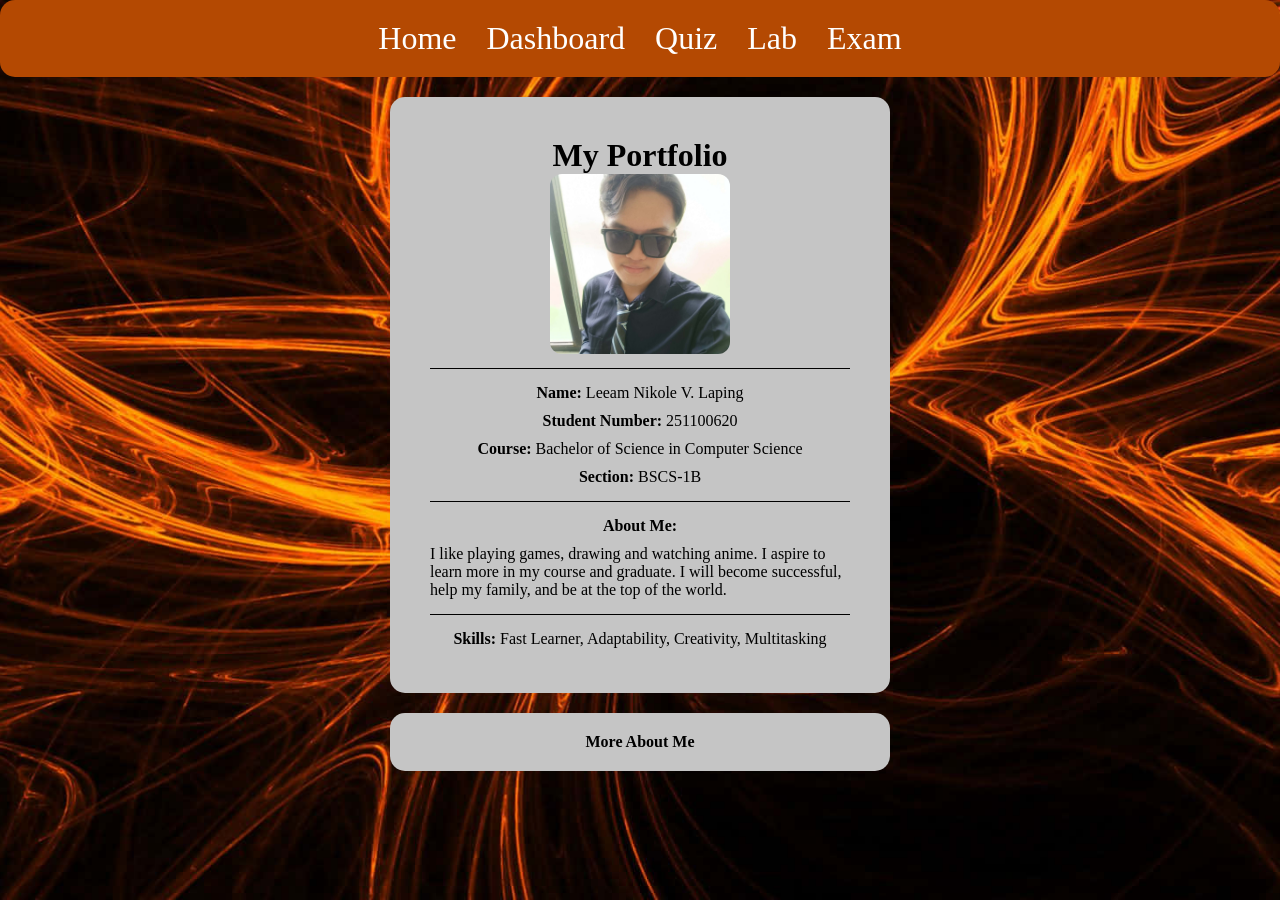
<file: index.html>
<!DOCTYPE html>
<html lang="en">
    <head>
        <meta charset="UTF-8">
        <meta name="viewport" content="width=device-width, initial-scale=1.0">
        <title>Home</title>
        <link rel="stylesheet" href="style.css">
    </head>

    <body>
        <nav class="navbar">
            <a href="#">Home</a>
            <a href="dashboard.html">Dashboard</a>
            <a href="quiz.html">Quiz</a>
            <a href="lab.html">Lab</a>
            <a href="exam.html">Exam</a>
        </nav>

        <div class="profile">
            <h1> My Portfolio </h1>
            <div class="image">
                <img src="Pogi.jpg" alt="Leeam Nikole V. Laping">
            </div>
            <hr>
            <p><b>Name: </b> Leeam Nikole V. Laping</p>
            <p><b>Student Number: </b> 251100620</p>
            <p><b>Course: </b> Bachelor of Science in Computer Science</p>
            <p><b>Section: </b> BSCS-1B</p>
            <hr>
            <p><b>About Me:</b></p>
            <p> 
                I like playing games, drawing and watching anime. 
                I aspire to learn more in my course and graduate. 
                I will become successful, help my family, and be at the top of the world.
            </p>
            <hr>
            <p><b>Skills: </b> Fast Learner, Adaptability, Creativity, Multitasking</p>
        </div>

        <div class="collapsible">
            <details>
                <summary>More About Me</summary>
                <div class="content">
                    <p><b>Birthday: </b> June 10, 2007 </p>
                    <p><b>Address: </b> Block 1, Lot 20, Guyabano St., Greenfield Heights Subdivision, Sampaloc II, Dasmariñas, Cavite </p>
                    <div class="info-container">
                        <div class="info-column">
                           <p><b>Education:</b></p>
                               <ul>
                                    <li>Christ Life Academy</li>
                                    <li>Jabez Christian School</li>
                                    <li>Cavite State University</li>
                                </ul>
                        </div>
                        <div class="info-column">
                            <p><b>Hobbies:</b></p>
                                <ul>
                                    <li>Drawing</li>
                                    <li>Writing</li>
                                    <li>Gaming</li>
                                    <li>Reading</li>
                                    <li>Sports</li>
                                    <li>Watching Anime</li>
                                </ul>
                        </div>
                    </div>
                </div>
                <p><b>Why Computer Science?</b></p>
                <p>
                    I have always been fascinated with computers.
                    I have spent my time pondering on what course should I pick,
                    and I felt like this is the field where I can be most competent,
                    the field that is easier for me to learn to love.
                </p>
            </details>
        </div>
    </body>
</html>
</file>
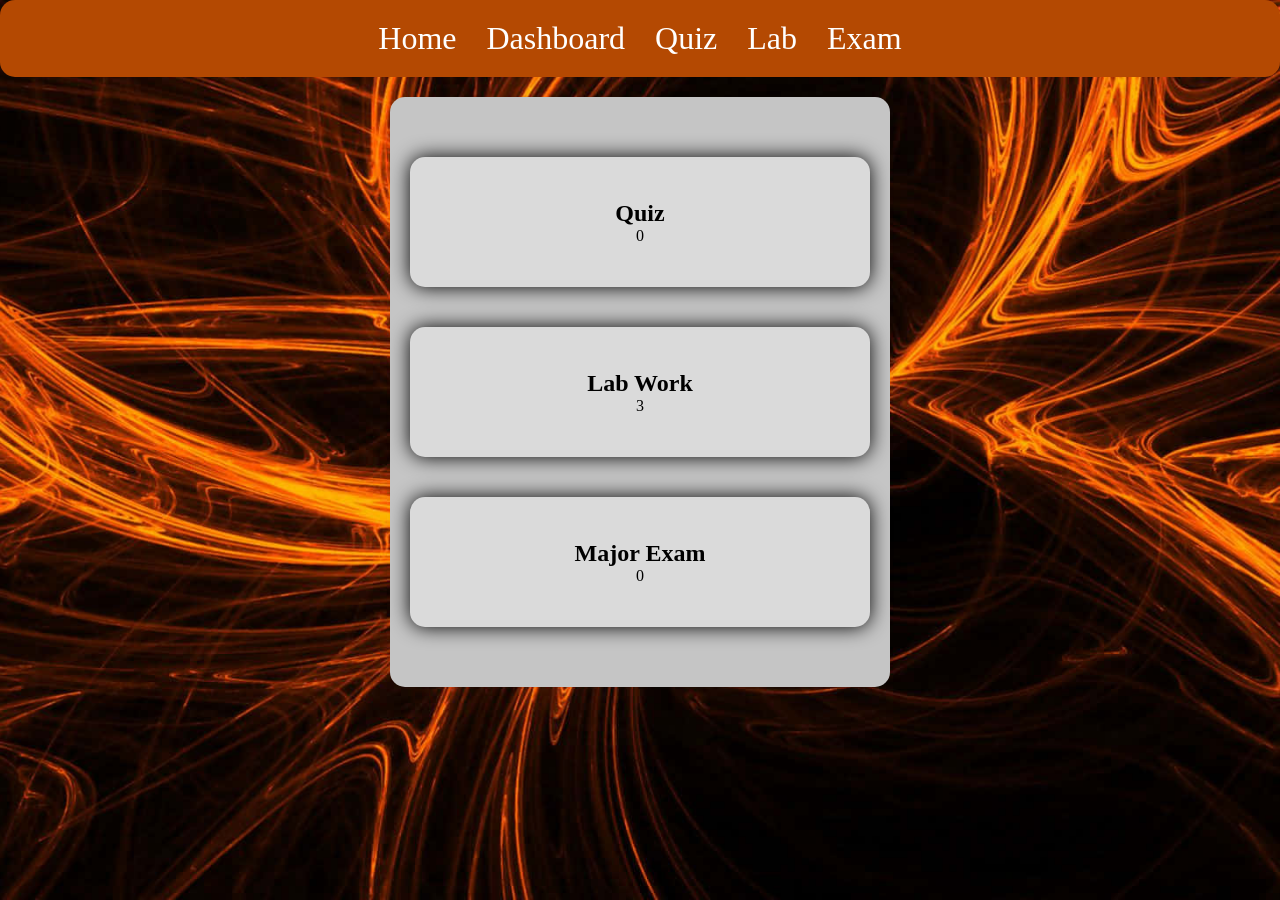
<file: dashboard-test.html>
<!DOCTYPE html>
<html lang="en">
    <head>
        <meta charset="UTF-8">
        <meta name="viewport" content="width=device-width, initial-scale=1.0">
        <title>Dashboard</title>
        <link rel="stylesheet" href="dashboard.css">
    </head>
    <body>
        <nav class="navbar">
            <a href="index.html">Home</a>
            <a href="#">Dashboard</a>
            <a href="quiz.html">Quiz</a>
            <a href="lab.html">Lab</a>
            <a href="exam.html">Exam</a>
        </nav>

        <div class="container">
            <a href="quiz.html">
                <div class="card">
                    <h2>Quiz</h2>
                    <p>0</p>
                </div>
            </a>
            <a href="lab.html">
                <div class="card">
                    <h2>Lab Work</h2>
                    <p>3</p>
                </div>
            </a>
            <a href="exam.html">
                <div class="card">
                    <h2>Major Exam</h2>
                    <p>0</p>
                </div>
            </a>
        </div>
    </body>
</html>
</file>
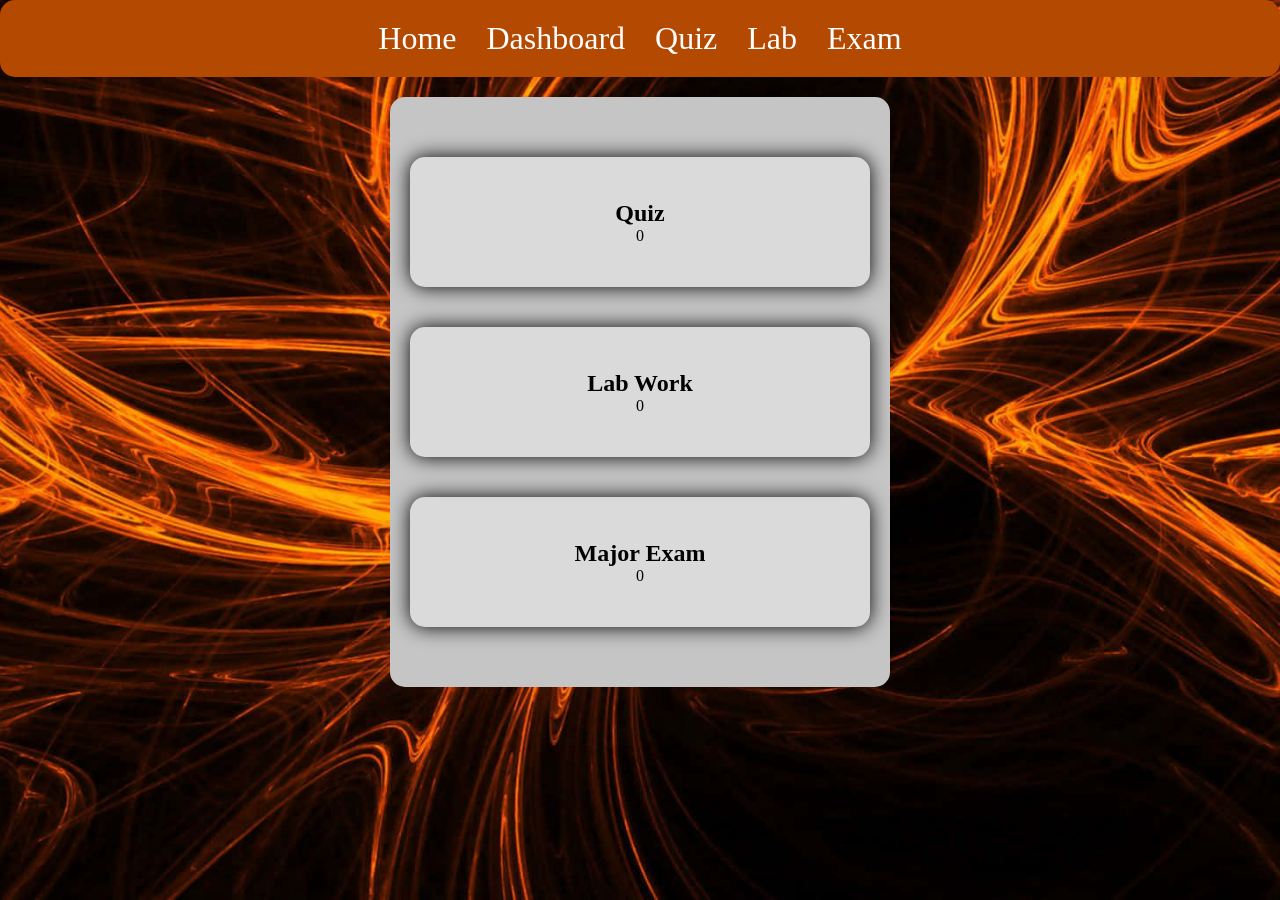
<file: dashboard.html>
<!DOCTYPE html>
<html lang="en">
    <head>
        <meta charset="UTF-8">
        <meta name="viewport" content="width=device-width, initial-scale=1.0">
        <title>Dashboard</title>
        <link rel="stylesheet" href="dashboard.css">
    </head>
    <body>
        <nav class="navbar">
            <a href="index.html">Home</a>
            <a href="#">Dashboard</a>
            <a href="quiz.html">Quiz</a>
            <a href="lab.html">Lab</a>
            <a href="exam.html">Exam</a>
        </nav>

        <div class="container">
            <a href="quiz.html">
                <div class="card">
                    <h2>Quiz</h2>
                    <p id="count_quiz">0</p> </div>
            </a>
            <a href="lab.html">
                <div class="card">
                    <h2>Lab Work</h2>
                    <p id="count_lab">3</p> </div>
            </a>
            <a href="exam.html">
                <div class="card">
                    <h2>Major Exam</h2>
                    <p id="count_exam">0</p> </div>
            </a>
        </div>

        <script>
            document.addEventListener('DOMContentLoaded', () => {
                // Define the keys we used in upload.js
                const categories = ['quiz', 'lab', 'exam'];

                categories.forEach(cat => {
                    //Gets the data from localStorage for this category
                    const data = JSON.parse(localStorage.getItem(`uploads_${cat}`) || '[]');
            
                    //Finds the correct paragraph tag by ID
                    const displayElement = document.getElementById(`count_${cat}`);
            
                    //Updates the text with the number of items in the array
                    if (displayElement) {
                        displayElement.innerText = data.length;
                    }
                });
            });
        </script>
    </body>
</html>
</file>
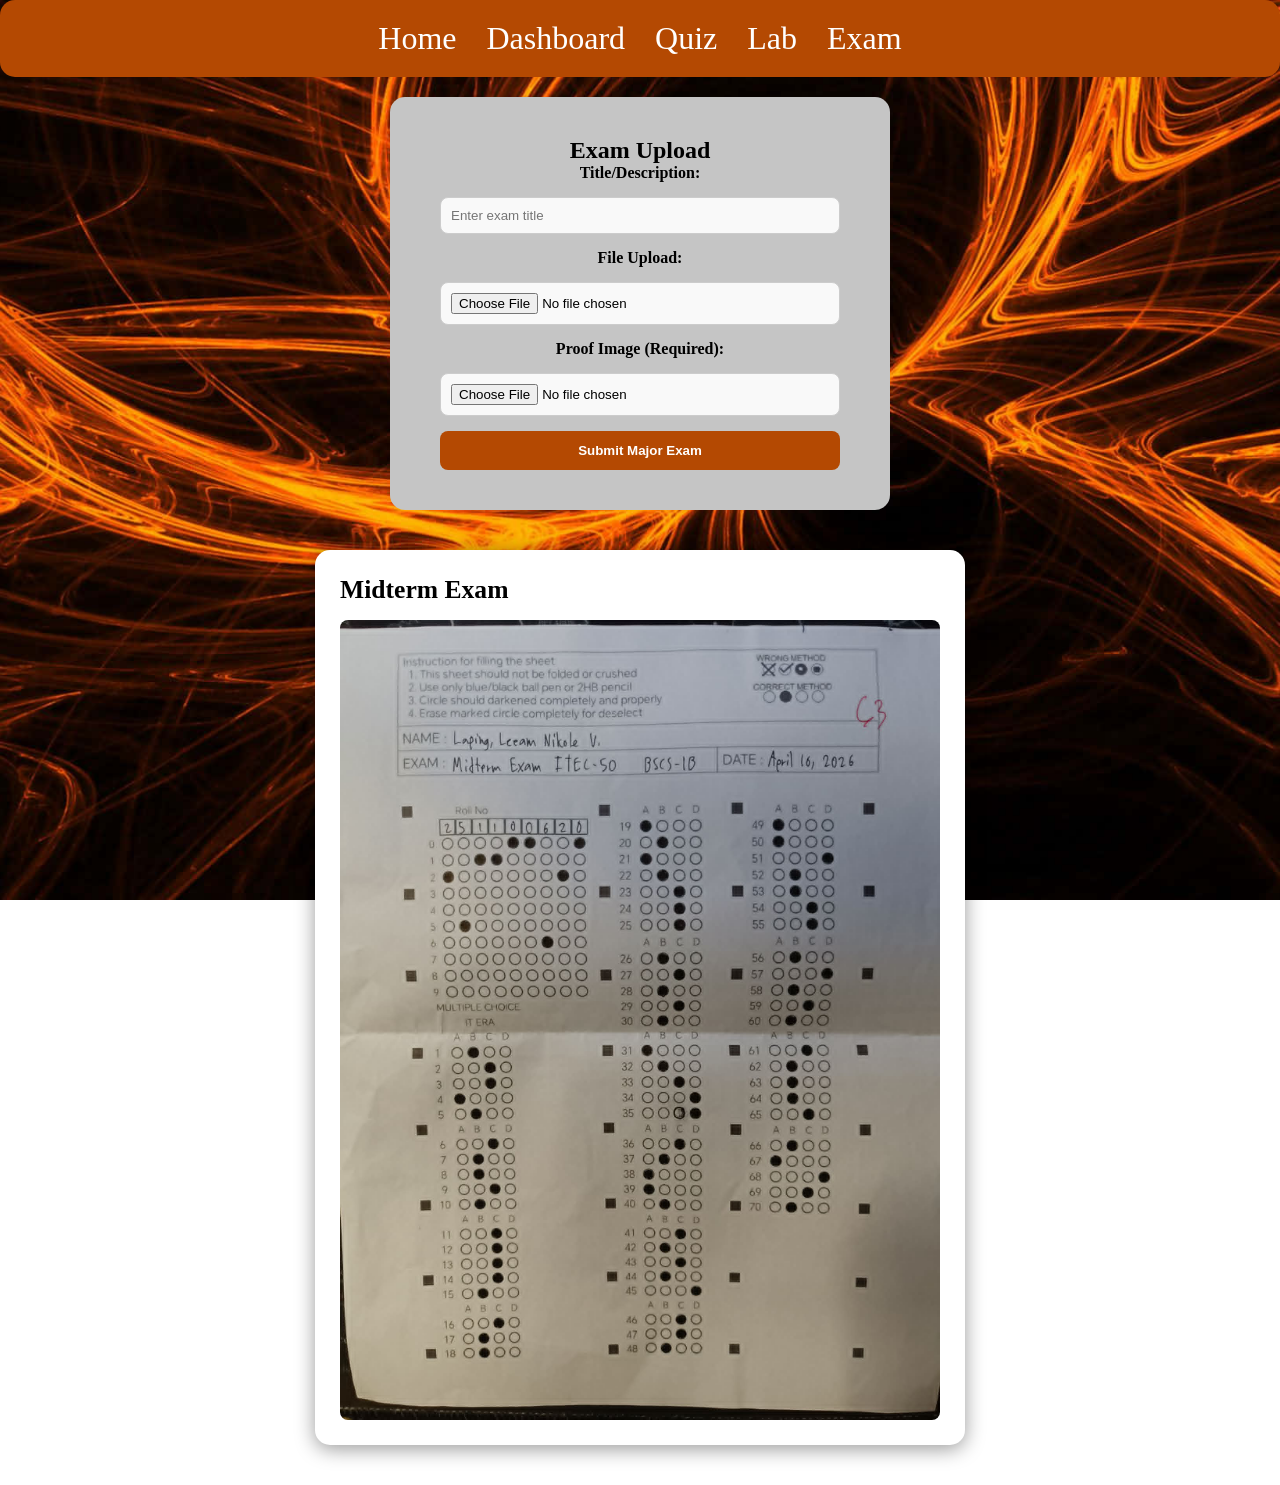
<file: exam.html>
<!DOCTYPE html>
<html lang="en">
    <head>
        <meta charset="UTF-8">
        <meta name="viewport" content="width=device-width, initial-scale=1.0">
        <title>Major Exam</title>
        <link rel="stylesheet" href="upload.css">
    </head>
    <body>
        <nav class="navbar">
            <a href="index.html">Home</a>
            <a href="dashboard.html">Dashboard</a>
            <a href="quiz.html">Quiz</a>
            <a href="lab.html">Lab</a>
            <a href="#">Exam</a>
        </nav>

        <div class="container">
            <h2>Exam Upload</h2>
            <form class="uploadForm">
                <label>Title/Description:</label>
                <input type="text" id="title" placeholder="Enter exam title" required>

                <label>File Upload:</label>
                <input type="file" id="examFile" required>

                <label>Proof Image (Required):</label>
                <input type="file" id="proofImage" accept="image/*" required>

                <button type="submit">Submit Major Exam</button>
            </form>
            <div id="statusMessage"></div>
        </div>

        <div class="static-image-section">
            <div class="large-image-container">
                <h2 class="section-header">Midterm Exam</h2>
                <img src="midterm.jpg" alt="Midterm Score">
            </div>
        </div>    
        
        <script src="upload.js"></script>
    </body>
</html>
</file>
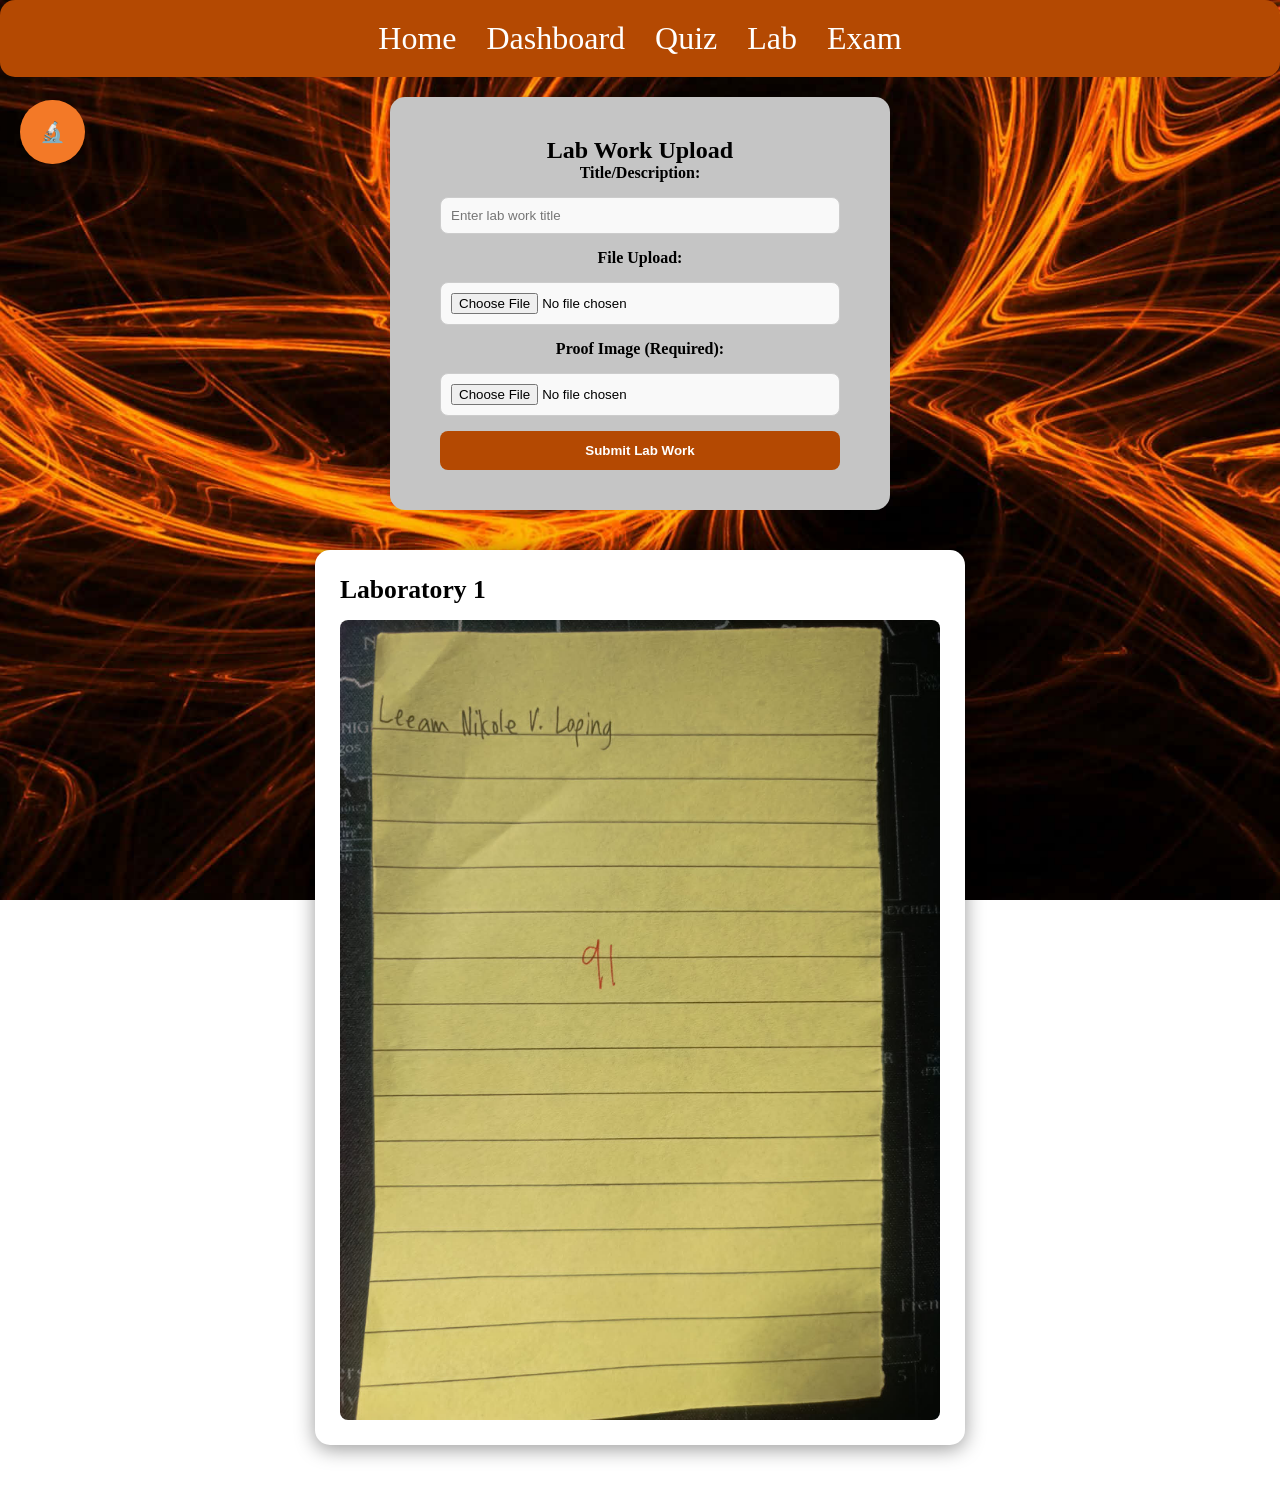
<file: lab.html>
<!DOCTYPE html>
<html lang="en">
    <head>
        <meta charset="UTF-8">
        <meta name="viewport" content="width=device-width, initial-scale=1.0">
        <title>Lab Work</title>
        <link rel="stylesheet" href="upload.css">
    </head>
    <body>
        <nav class="navbar">
            <a href="index.html">Home</a>
            <a href="dashboard.html">Dashboard</a>
            <a href="quiz.html">Quiz</a>
            <a href="#">Lab</a>
            <a href="exam.html">Exam</a>
        </nav>

        <div class="container">
            <h2>Lab Work Upload</h2>
            <form id="labForm" class="uploadForm">
                <label>Title/Description:</label>
                <input type="text" id="title" placeholder="Enter lab work title" required>

                <label>File Upload:</label>
                <input type="file" id="labFile" required>

                <label>Proof Image (Required):</label>
                <input type="file" id="proofImage" accept="image/*" required>

                <button type="submit">Submit Lab Work</button>
            </form>
            <div id="statusMessage"></div>
        </div>

        <button class="toggle-btn" id="sidebarToggleBtn">🔬</button>

        <div class="sidebar" id="mySidebar">
            <a href="Lab/act-1.html" class="activity">Lab Activity 1</a>
            <a href="Lab/act-2.html" class="activity">Lab Activity 2</a>
            <a href="Lab/act-3.html" class="activity">Lab Activity 3</a>
        </div>

        <div class="static-image-section">
            <div class="large-image-container">
                <h2 class="section-header">Laboratory 1</h2>
                <img src="lab-1-score.jpg" alt="Lab 1 Score">
            </div>
        </div>   
        
        <script src="upload.js"></script>
    </body>
</html>
</file>
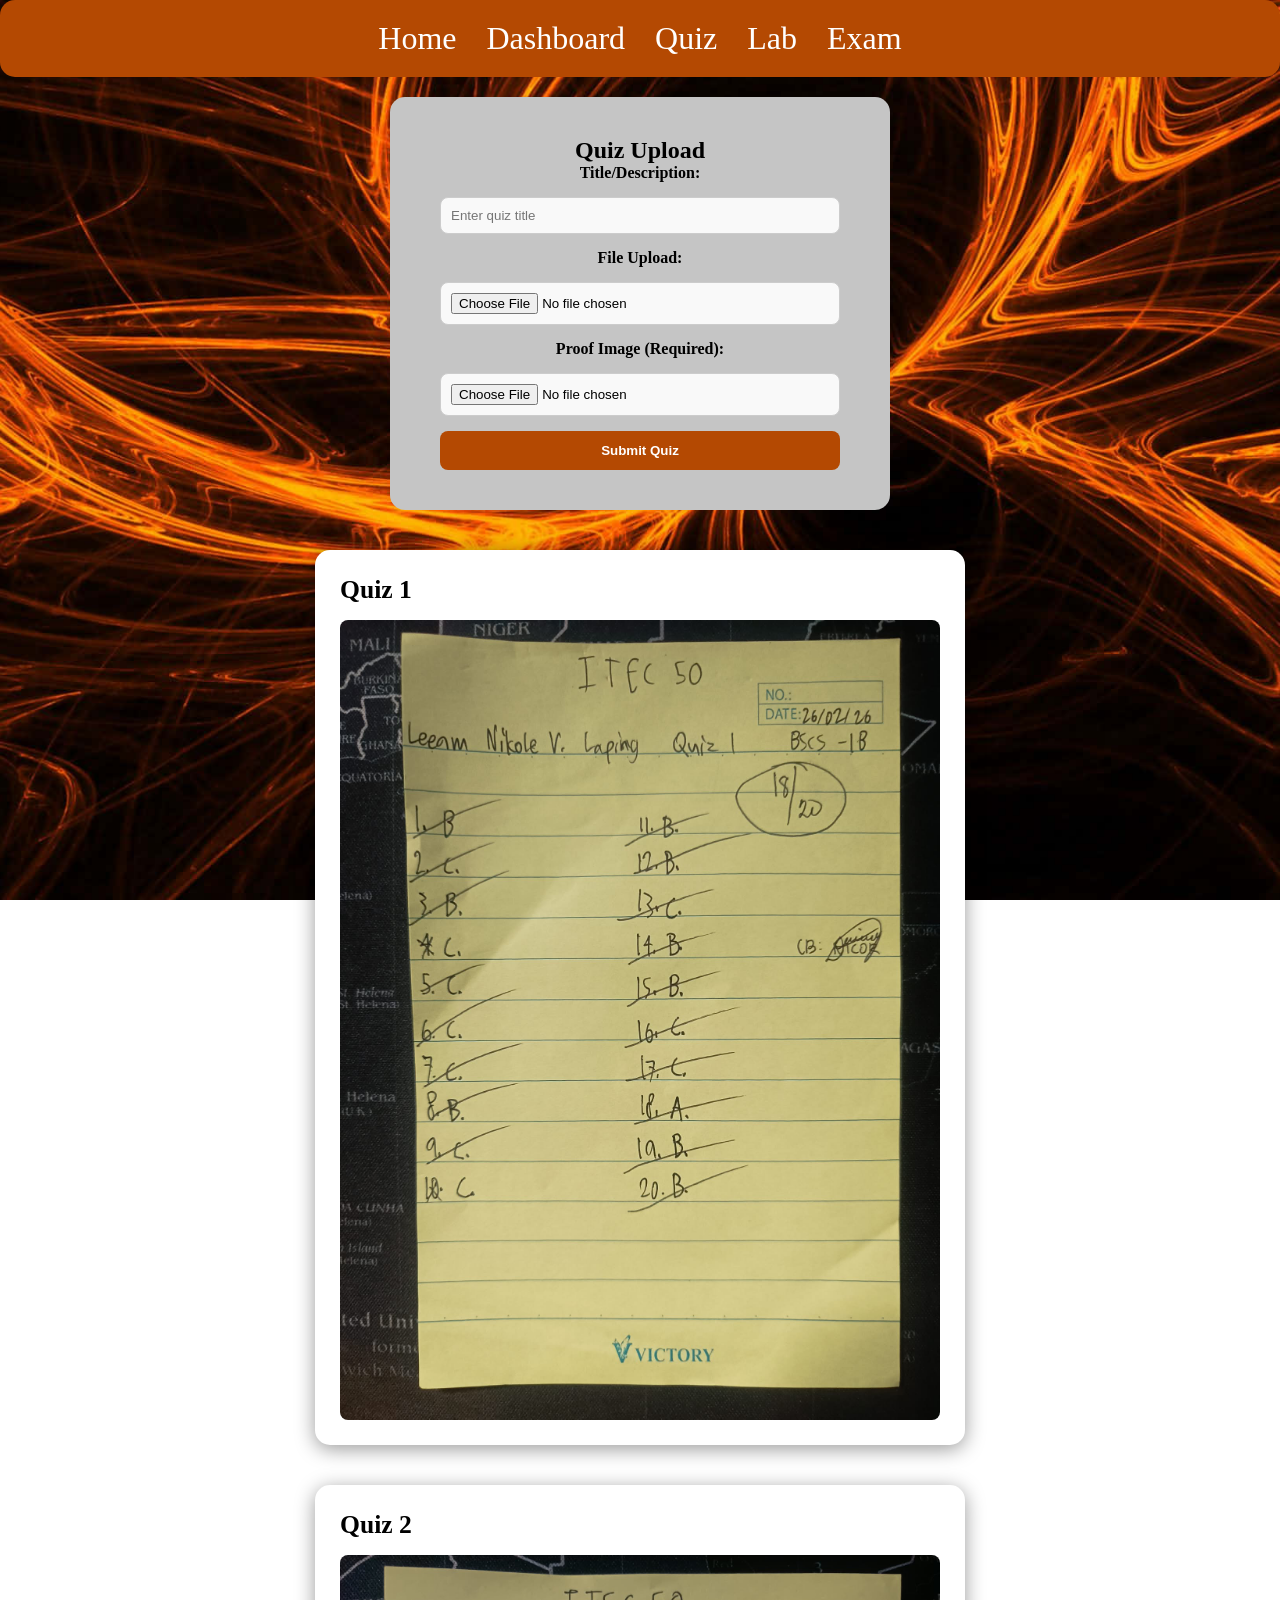
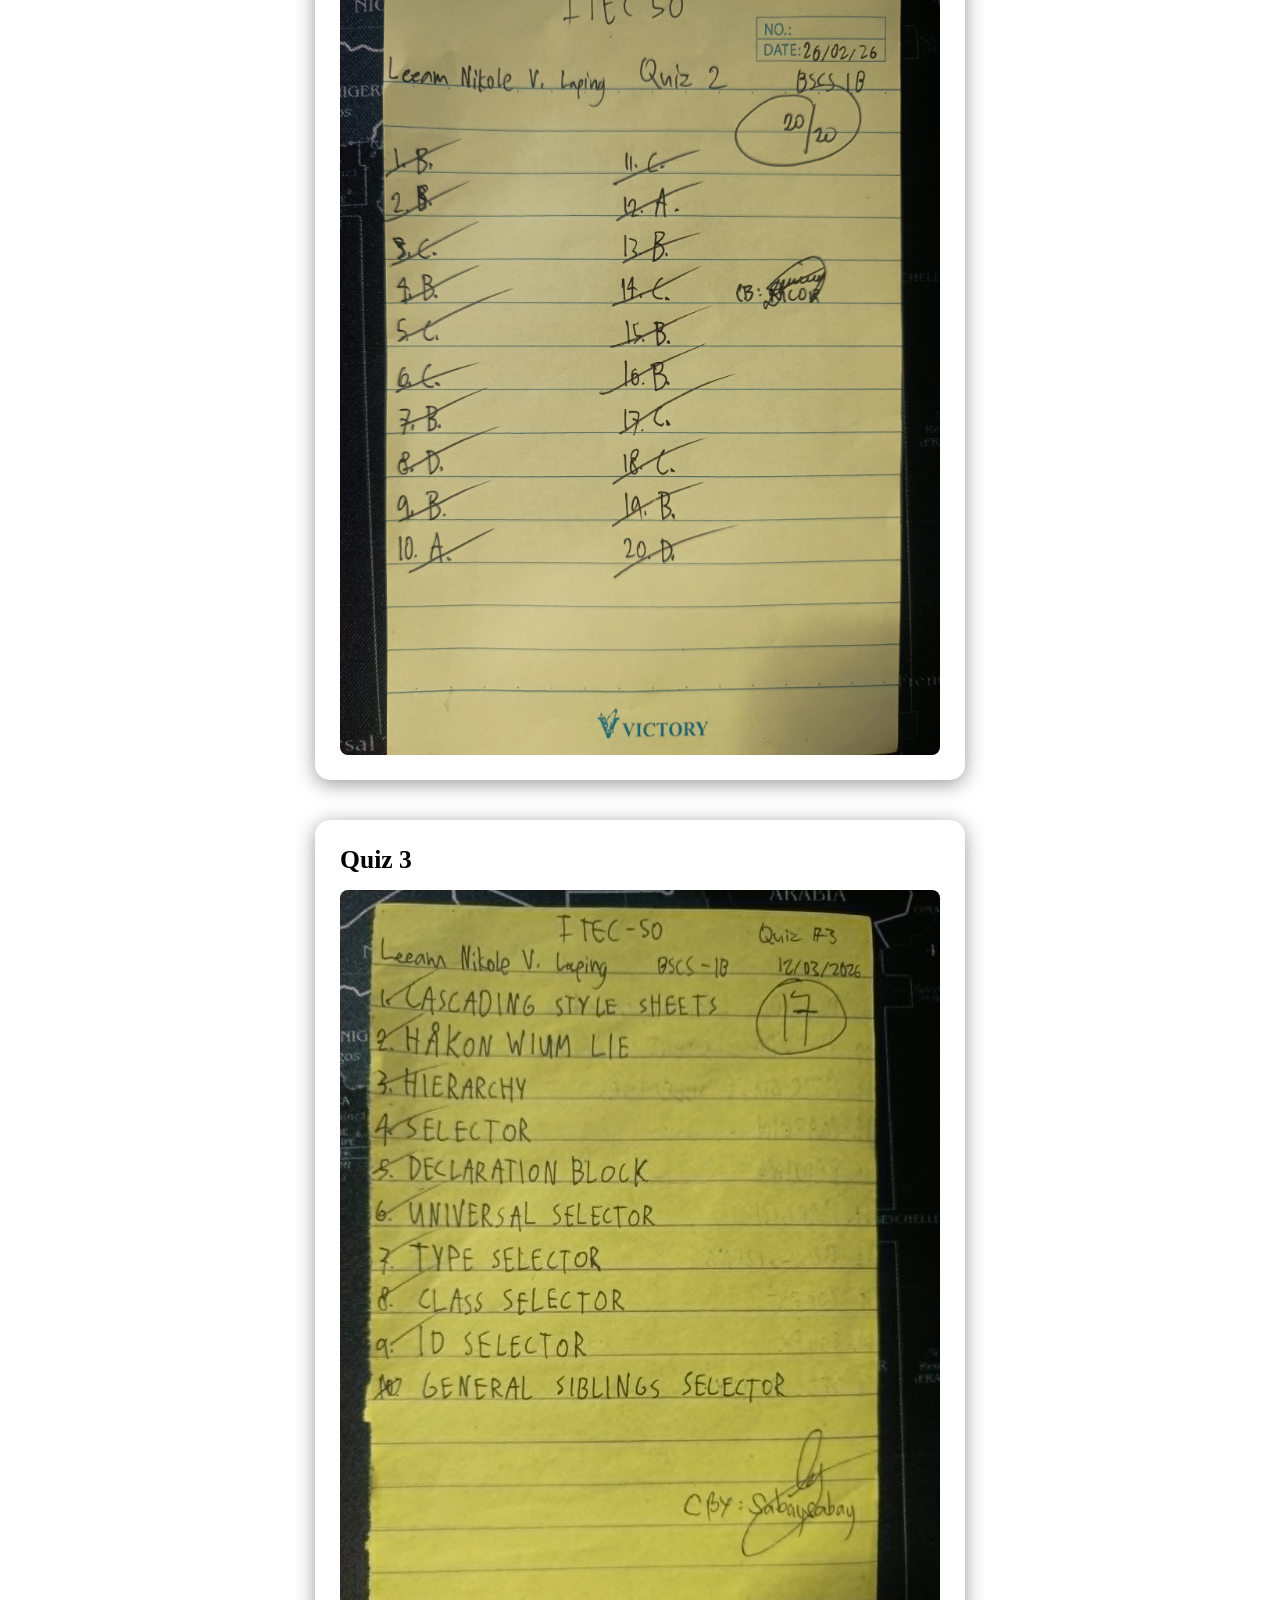
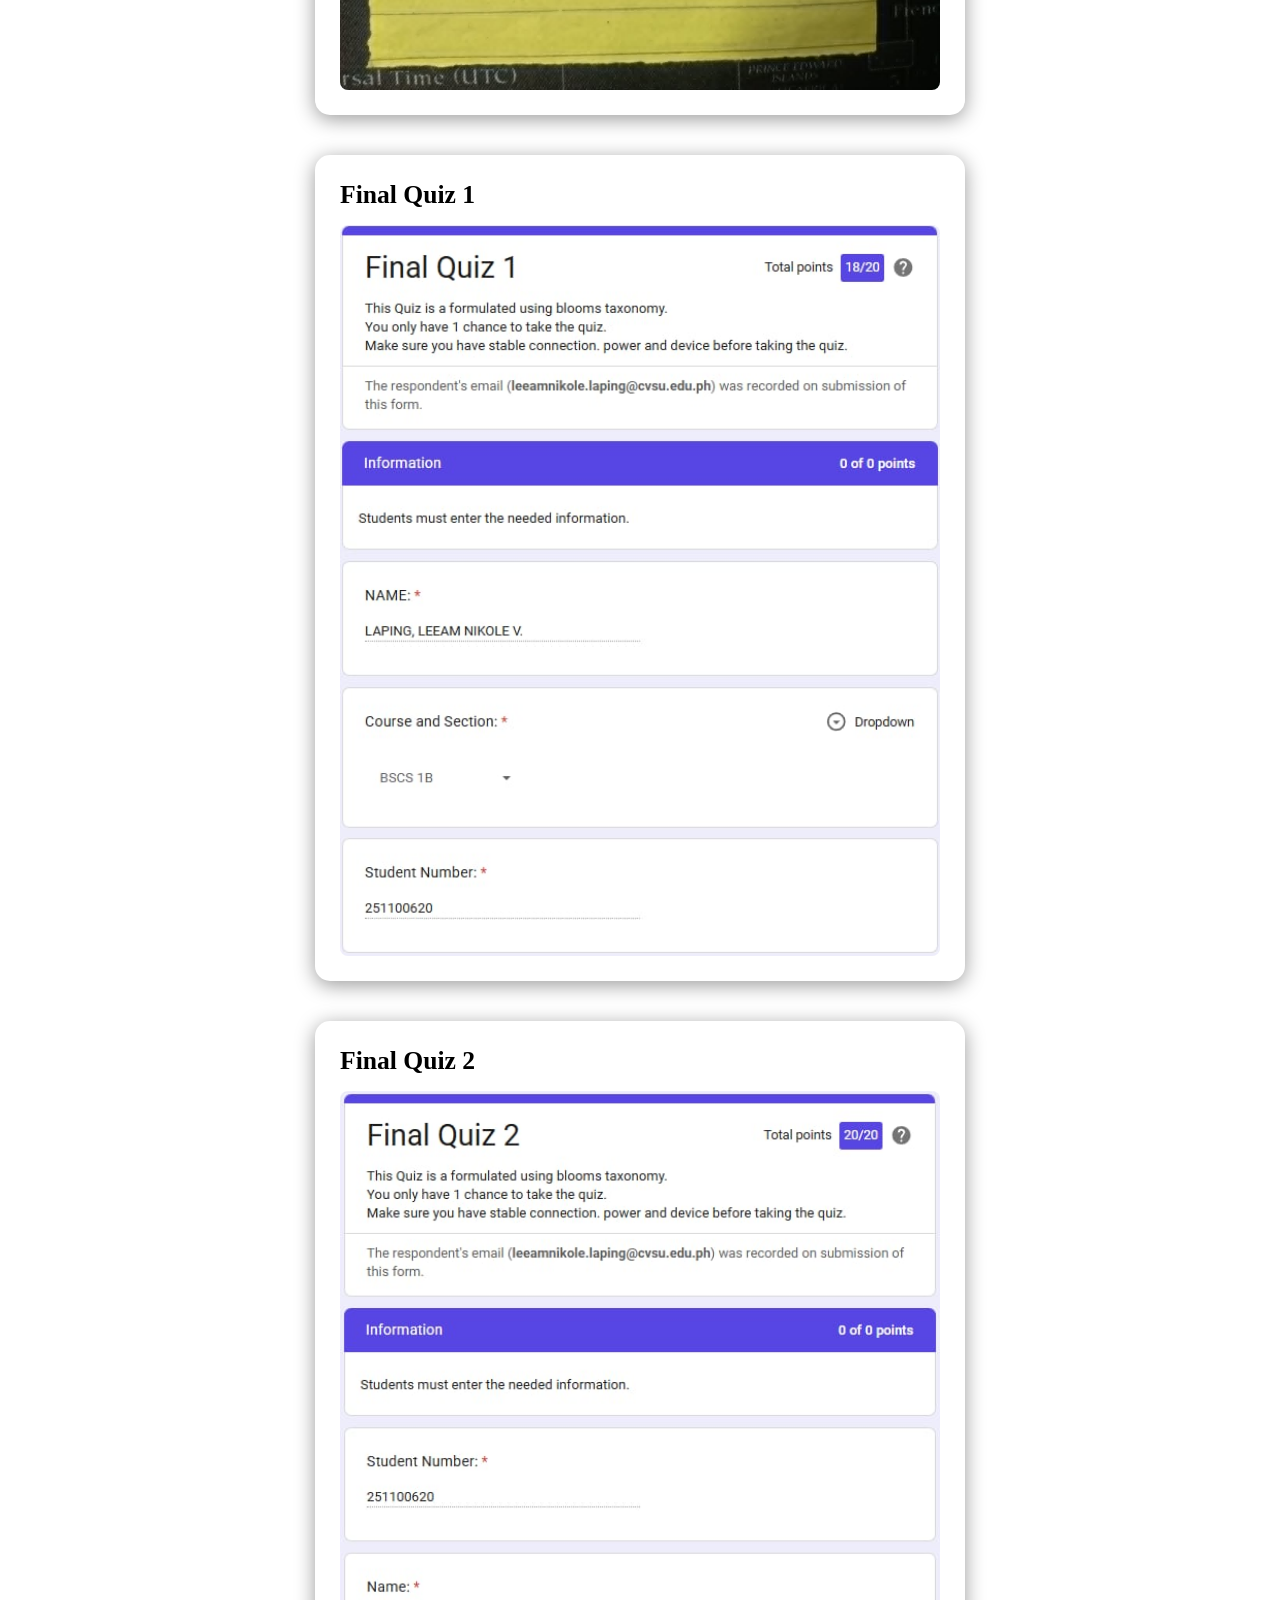
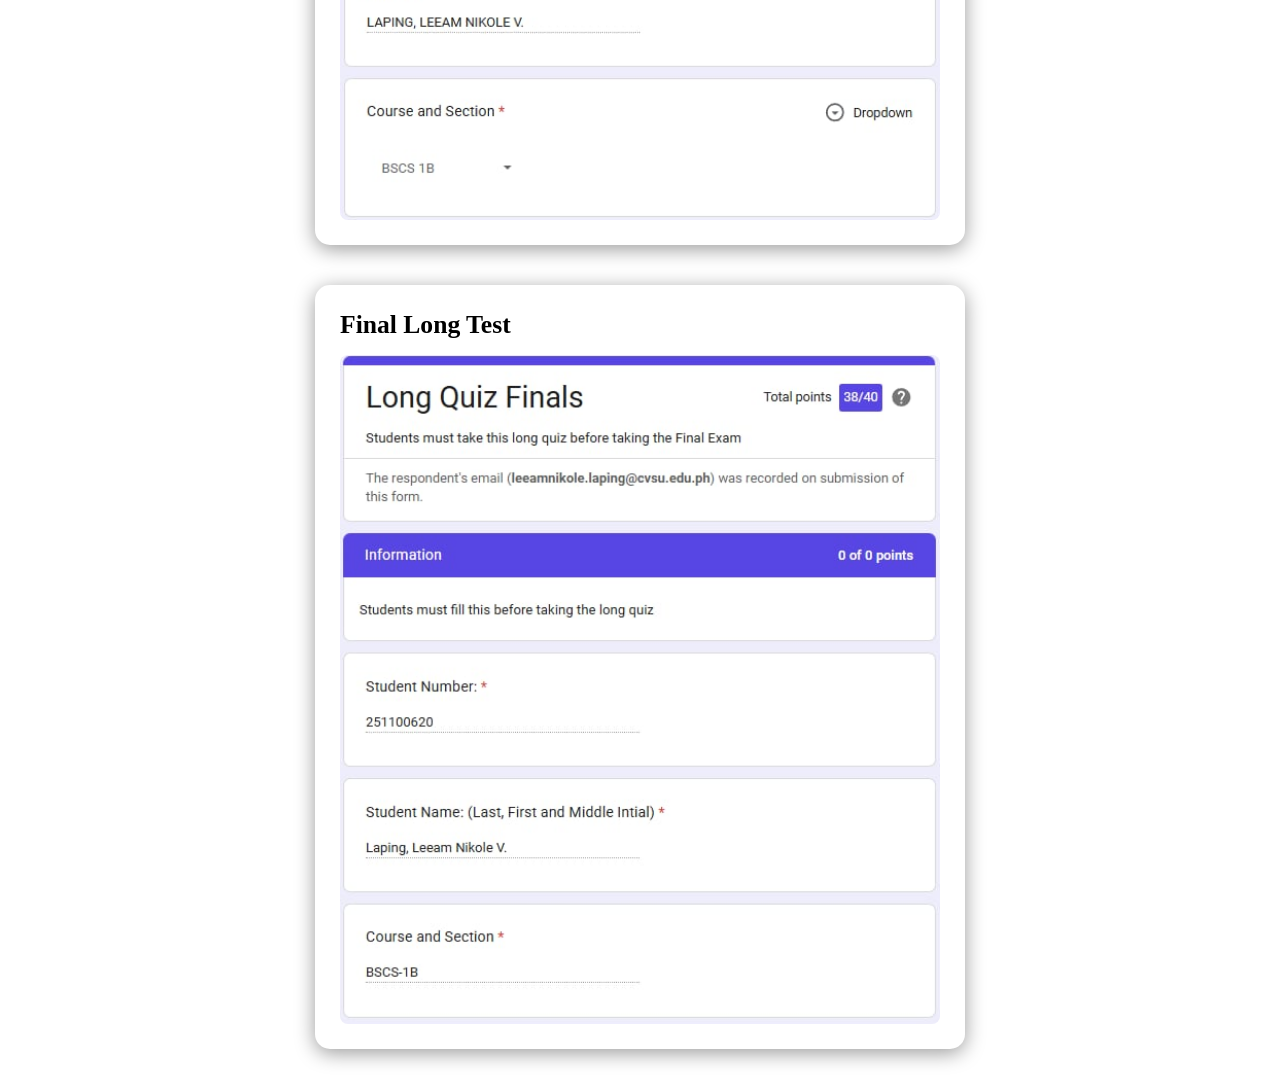
<file: quiz.html>
<!DOCTYPE html>
<html lang="en">
    <head>
        <meta charset="UTF-8">
        <meta name="viewport" content="width=device-width, initial-scale=1.0">
        <title>Quiz</title>
        <link rel="stylesheet" href="upload.css">
    </head>
    <body>
        <nav class="navbar">
            <a href="index.html">Home</a>
            <a href="dashboard.html">Dashboard</a>
            <a href="#">Quiz</a>
            <a href="lab.html">Lab</a>
            <a href="exam.html">Exam</a>
        </nav>

        <div class="container">
            <h2>Quiz Upload</h2>
            <form class="uploadForm">
                <label>Title/Description:</label>
                <input type="text" id="title" placeholder="Enter quiz title" required>

                <label>File Upload:</label>
                <input type="file" id="quizFile" required>

                <label>Proof Image (Required):</label>
                <input type="file" id="proofImage" accept="image/*" required>

                <button type="submit">Submit Quiz</button>
            </form>
            <div id="statusMessage"></div>
        </div>

        <div class="static-image-section">
            <div class="large-image-container">
                <h2 class="section-header">Quiz 1</h2>
                <img src="quiz-1.jpg" alt="Quiz 1 Score">
            </div>
        </div>    
        <div class="static-image-section">
            <div class="large-image-container">
                <h2 class="section-header">Quiz 2</h2>
                <img src="quiz-2.jpg" alt="Quiz 2 Score">
            </div>
        </div>
        <div class="static-image-section">
            <div class="large-image-container">
                <h2 class="section-header">Quiz 3</h2>
                <img src="quiz-3.jpg" alt="Quiz 3 Score">
            </div>
        </div>
        <div class="static-image-section">
            <div class="large-image-container">
                <h2 class="section-header">Final Quiz 1</h2>
                <img src="fquiz-1.jpg" alt="Final Quiz 1 Score">
            </div>
        </div>
        <div class="static-image-section">
            <div class="large-image-container">
                <h2 class="section-header">Final Quiz 2</h2>
                <img src="fquiz-2.jpg" alt="Final Quiz 2 Score">
            </div>
        </div>
        <div class="static-image-section">
            <div class="large-image-container">
                <h2 class="section-header">Final Long Test</h2>
                <img src="long-test.jpg" alt="Long Test Score">
            </div>
        </div>

        <script src="upload.js"></script>
    </body>
</html>
</file>
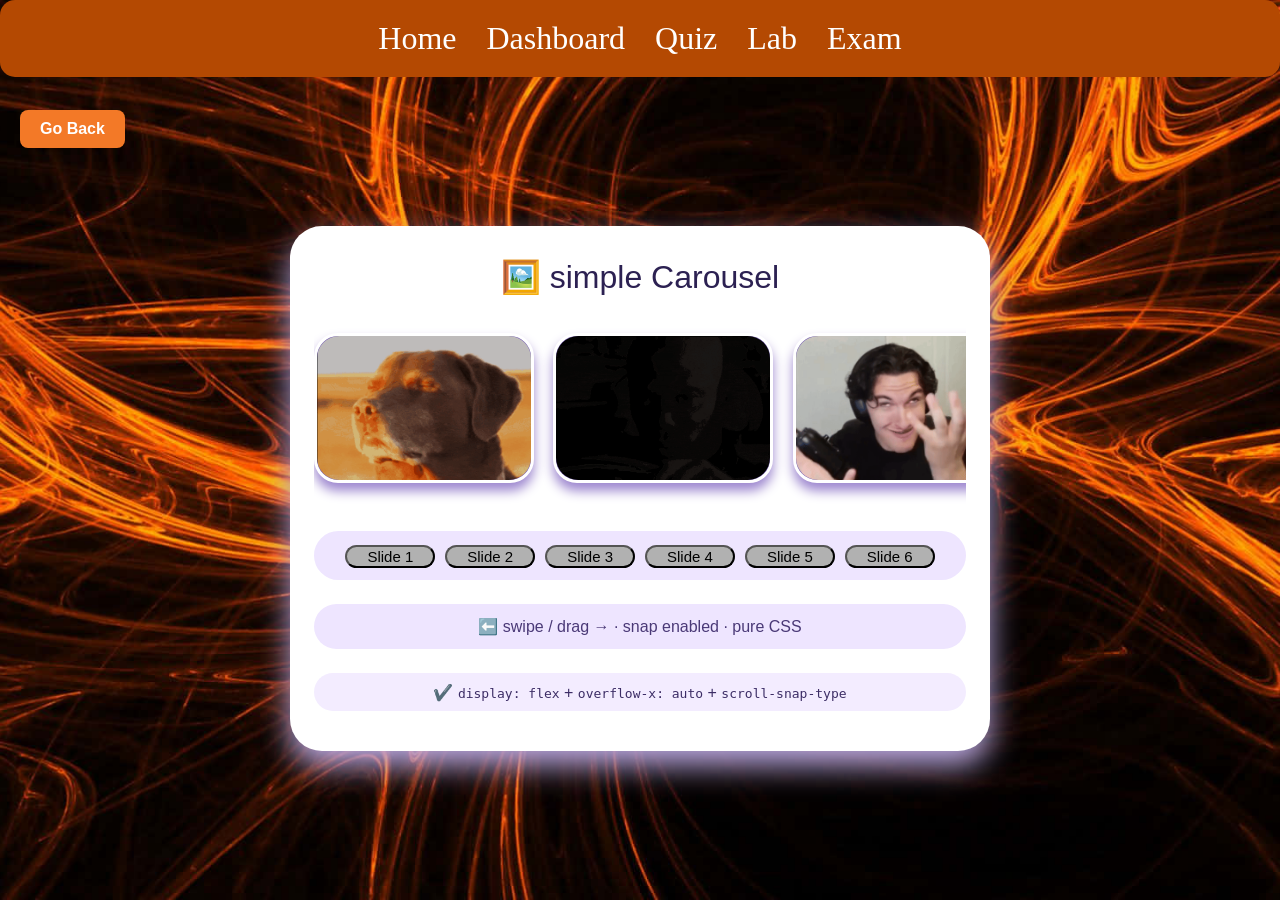
<file: Lab/act-1.html>
<!DOCTYPE html>
<html lang="en">
<head>
    <meta charset="UTF-8">
    <meta name="viewport" content="width=device-width, initial-scale=1.0">
    <title>Simple carousel · example</title>
    <style>
        /* just the basics — no extra decorations */
        * {
            margin: 0;
            padding: 0;
            box-sizing: border-box;
        }

        body {
            background-image: url('../orange.jpg');
            background-size: cover;
            background-position: center;
            background-attachment: fixed;
            display: flex;
            flex-direction: column;
            min-height: 100vh;
        }

        .card {
            max-width: 700px;
            width: 100%;
            background: white;
            border-radius: 2rem;
            padding: 2rem 1.5rem 2.5rem 1.5rem;
            box-shadow: 0 15px 30px #b9a6dd;
            text-align: center;
            font-family: Arial, Helvetica, sans-serif;
            margin: auto;
        }

        h2 {
            color: #2c2152;
            margin-bottom: 1.8rem;
            font-weight: 500;
            font-size: 2rem;
        }

        /* ---------- SIMPLE CAROUSEL ---------- */
        .carousel {
            display: flex;
            overflow-x: auto;
            gap: 1.2rem;
            scroll-snap-type: x mandatory;
            padding: 0.5rem 0.2rem 1.5rem 0.2rem;
            /* hide scrollbar if you want cleaner look (optional) */
            scrollbar-width: thin;
            scrollbar-color: #a58bd4 #e5d9ff;
        }

        /* for Chrome/Safari */
        .carousel::-webkit-scrollbar {
            height: 8px;
        }
        .carousel::-webkit-scrollbar-track {
            background: #e5d9ff;
            border-radius: 20px;
        }
        .carousel::-webkit-scrollbar-thumb {
            background: #a58bd4;
            border-radius: 20px;
        }

        .carousel-item {
            scroll-snap-align: start;
            flex: 0 0 auto;
            width: 220px;
            height: 150px;
            background: #7a62b5;
            border-radius: 1.5rem;
            display: flex;
            align-items: center;
            justify-content: center;
            font-size: 2.5rem;
            color: white;
            font-weight: bold;
            box-shadow: 0 8px 12px #9d87cf;
            border: 3px solid white;
        }

        .navbar {
            background-color: rgb(180, 73, 2);
            padding: 20px;
            text-align: center;
            border-radius: 15px;
            display: flex;
            justify-content: center;
            gap: 30px;
        }

        .navbar a {
            color: white;
            font-size: 2rem;
            text-decoration: none;
            transition: transform 0.5s ease, color 0.5s ease;
            display: inlick-block;
        }

        .navbar a:hover {
            transform: scale(1.2);
            text-shadow: 0 0 10px white;
        }

        .navbar a:visited {
            text-decoration: none;
        }

        /* make images fit (if you use real images) */
        .carousel-item img {
            width: 100%;
            height: 100%;
            object-fit: cover;
            border-radius: 1.4rem;
        }

        .note {
            margin-top: 1.5rem;
            color: #4a3977;
            background: #eee5ff;
            padding: 0.8rem 1.2rem;
            border-radius: 3rem;
            font-size: 1rem;
        }

        .nav {
            margin-top: 1.5rem;
            color: #4a3977;
            background: #eee5ff;
            padding: 0.8rem 1.2rem;
            border-radius: 3rem;
            font-size: 1rem;
            justify-content: center;
            display: flex;
            gap: 10px;
            flex-wrap: wrap;
        }

        button {
            margin-top: 1.5px;
            color: #4a3977;
            background: #eee5ff;
            padding: 0.8px 20px;
            border-radius: 3rem;
            font-size: 15px;
            display: flex;
            gap: 0.1px;
            background-color: rgb(177, 177, 177);
            text-decoration: none;
            
        }
        button:hover {
            background-color: white;
        }

        button a {
            text-decoration: none;
            color: black;
        }

        /* GO BACK BUTTON */
        .back-btn {
            position: absolute;   
            top: 110px;           
            left: 20px;           
            background-color: rgb(243, 121, 39); 
            color: white;
            padding: 10px 20px;
            text-decoration: none;
            border-radius: 8px;
            font-family: Arial, sans-serif;
            font-weight: bold;
            transition: background 0.3s ease, transform 0.2s ease;
            z-index: 10;          
        }

        .back-btn:hover {
            background-color: rgb(140, 50, 2);
            transform: scale(1.05);
        }

    </style>
</head>
<body>
    <nav class="navbar">
        <a href="../index.html">Home</a>
        <a href="../dashboard.html">Dashboard</a>
        <a href="../quiz.html">Quiz</a>
        <a href="../lab.html">Lab</a>
        <a href="../exam.html">Exam</a>
    </nav>

    <a href="../lab.html" class="back-btn">Go Back</a>

    <div class="card">
        <h2>🖼️ simple Carousel</h2>

        <!-- === CAROUSEL (only HTML + CSS) === -->
        <div class="carousel">
            <!-- slide 1 (using colored divs with emoji – you can replace with <img> ) -->
            <div class="carousel-item" id="item-1"><img src="dog.gif" alt="dog"></div>
            <div class="carousel-item" id="item-2"><img src="prv.gif" alt="prv"></div>
            <div class="carousel-item" id="item-3"><img src="67.gif" alt="67"></div>
            <div class="carousel-item" id="item-4"><img src="toothless.gif"></div>
            <div class="carousel-item" id="item-5"><img src="flight.gif" alt="flight"></div>
            <div class="carousel-item" id="item-6"><img src="speed.gif" alt="speed"></div>
        </div>

        <div class="nav">
            <button><a href="#item-1">Slide 1</a></button>
            <button><a href="#item-2">Slide 2</a></button>
            <button><a href="#item-3">Slide 3</a></button>
            <button><a href="#item-4">Slide 4</a></button>
            <button><a href="#item-5">Slide 5</a></button>
            <button><a href="#item-6">Slide 6</a></button>
        </div>

        <div class="note">
            ⬅️ swipe / drag →  ·  snap enabled  ·  pure CSS
        </div>

        <!-- short explanation -->
        <p style="margin-top: 1.5rem; color:#3c2d66; background:#f3ecff; padding:0.6rem; border-radius:3rem;">
            ✔️ <code>display: flex</code> + <code>overflow-x: auto</code> + <code>scroll-snap-type</code>
        </p>
    </div>
</body>
</html>
</file>
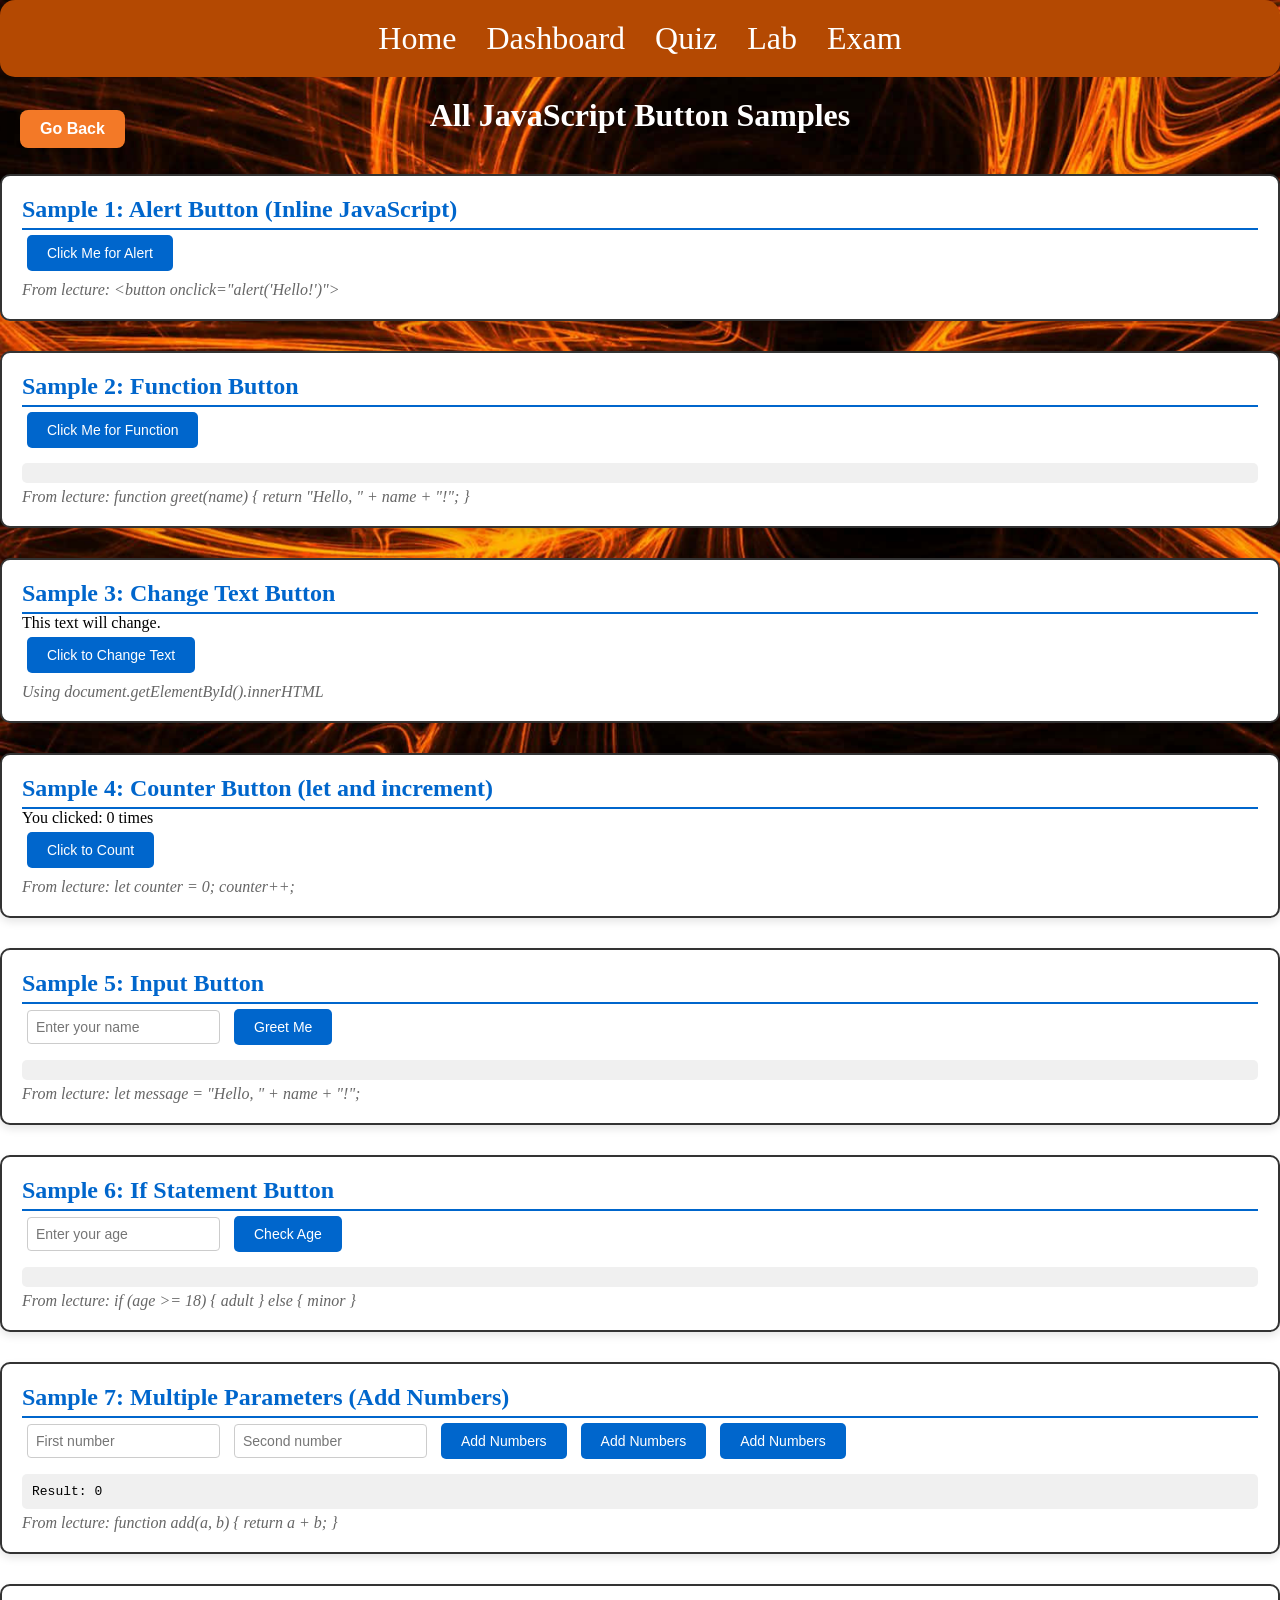
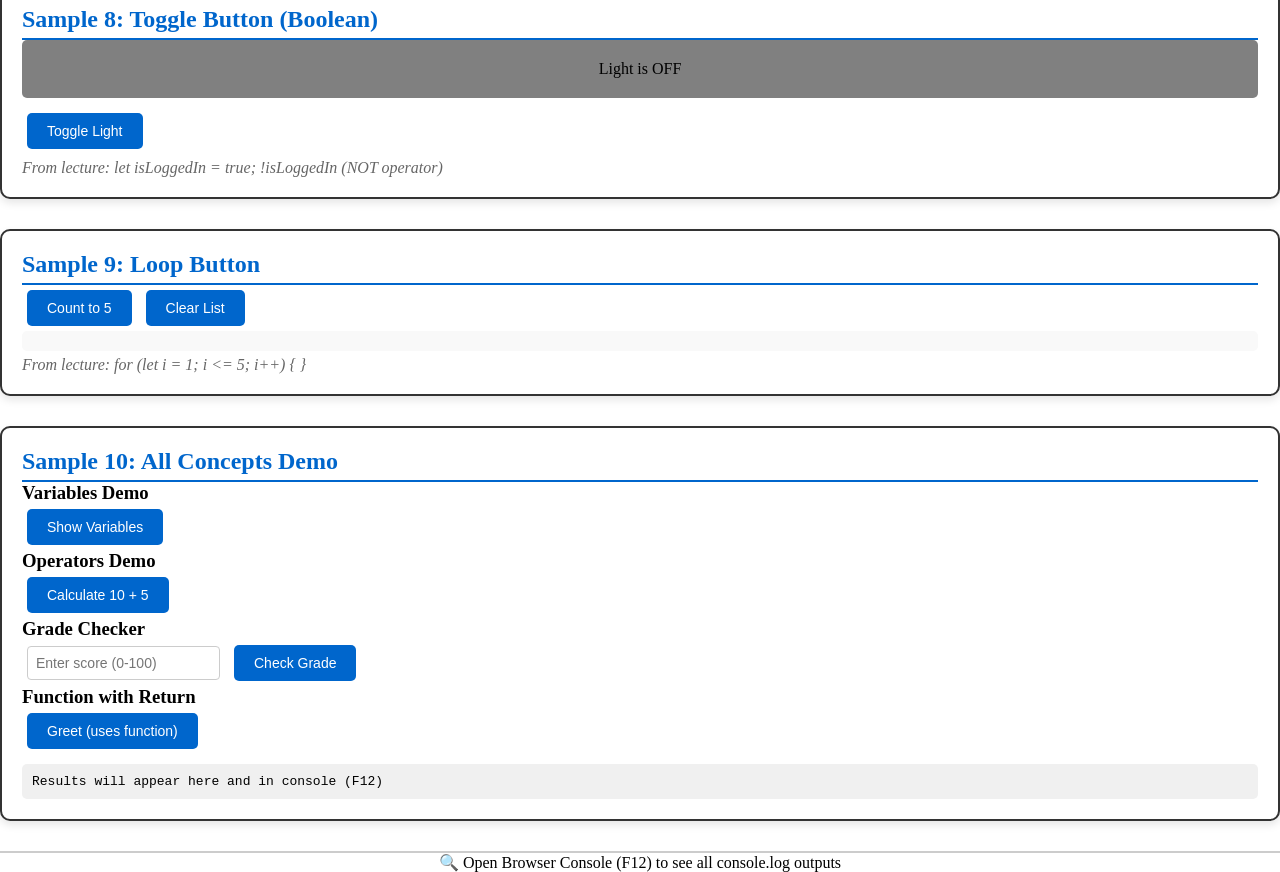
<file: Lab/act-2.html>
<!DOCTYPE html>
<html>
<head>
    <title>All JavaScript Button Samples</title>
    <style>
        * {
            margin: 0;
            padding: 0;
            box-sizing: border-box;
        }
        body {
            background-image: url('../orange.jpg');
            background-size: cover;
            background-position: center;
            background-attachment: fixed;
        }
        .sample {
            background-color: white;
            border: 2px solid #333;
            border-radius: 10px;
            padding: 20px;
            margin-bottom: 30px;
            box-shadow: 0 4px 8px rgba(0,0,0,0.1);
        }
        h1 {
            color: #ffffff;
            text-align: center;
            margin-top: 20px;
            margin-bottom: 40px;
        }
        h2 {
            color: #0066cc;
            margin-top: 0;
            border-bottom: 2px solid #0066cc;
            padding-bottom: 5px;
        }
        button {
            background-color: #0066cc;
            color: white;
            border: none;
            padding: 10px 20px;
            margin: 5px;
            border-radius: 5px;
            cursor: pointer;
            font-size: 14px;
        }
        button:hover {
            background-color: #0052a3;
        }
        input {
            padding: 8px;
            margin: 5px;
            border: 1px solid #ccc;
            border-radius: 4px;
            font-size: 14px;
        }
        .output {
            background-color: #f0f0f0;
            padding: 10px;
            margin-top: 10px;
            border-radius: 5px;
            font-family: monospace;
        }
        .note {
            color: #666;
            font-style: italic;
            margin-top: 5px;
        }
        hr {
            border: 1px solid #ccc;
        }

        .navbar {
            background-color: rgb(180, 73, 2);
            padding: 20px;
            text-align: center;
            border-radius: 15px;
            display: flex;
            justify-content: center;
            gap: 30px;
        }

        .navbar a {
            color: white;
            font-size: 2rem;
            text-decoration: none;
            transition: transform 0.5s ease, color 0.5s ease;
            display: inlick-block;
        }

        .navbar a:hover {
            transform: scale(1.2);
            text-shadow: 0 0 10px white;
        }

        .navbar a:visited {
            text-decoration: none;
        }

        /* GO BACK BUTTON */
        .back-btn {
            position: absolute;   
            top: 110px;           
            left: 20px;           
            background-color: rgb(243, 121, 39); 
            color: white;
            padding: 10px 20px;
            text-decoration: none;
            border-radius: 8px;
            font-family: Arial, sans-serif;
            font-weight: bold;
            transition: background 0.3s ease, transform 0.2s ease;
            z-index: 10;          
        }

        .back-btn:hover {
            background-color: rgb(140, 50, 2);
            transform: scale(1.05);
        }
    </style>
</head>
<body>

    <nav class="navbar">
        <a href="../index.html">Home</a>
        <a href="../dashboard.html">Dashboard</a>
        <a href="../quiz.html">Quiz</a>
        <a href="../lab.html">Lab</a>
        <a href="../exam.html">Exam</a>
    </nav>

    <a href="../lab.html" class="back-btn">Go Back</a>

    <h1> All JavaScript Button Samples</h1>


    <!-- SAMPLE 1: Basic Alert Button -->
    <div class="sample">
        <h2> Sample 1: Alert Button (Inline JavaScript)</h2>
        <button onclick="alert('Hello BSCS1D!')">Click Me for Alert</button>
        <p class="note">From lecture: &lt;button onclick="alert('Hello!')"&gt;</p>
    </div>

    <!-- SAMPLE 2: Function Declaration -->
    <div class="sample">
        <h2> Sample 2: Function Button</h2>
        <button onclick="sayHello()">Click Me for Function</button>
        <div class="output" id="output2"></div>
        <p class="note">From lecture: function greet(name) { return "Hello, " + name + "!"; }</p>

    </div>

    <!-- SAMPLE 3: Change Text -->
    <div class="sample">
        <h2> Sample 3: Change Text Button</h2>
        <p id="demo3">This text will change.</p>
        <button onclick="changeText()">Click to Change Text</button>
        <p class="note">Using document.getElementById().innerHTML</p>
    </div>

    <!-- SAMPLE 4: Counter -->
    <div class="sample">
        <h2> Sample 4: Counter Button (let and increment)</h2>
        <p>You clicked: <span id="countDisplay">0</span> times</p>
        <button onclick="incrementCounter()">Click to Count</button>
        <p class="note">From lecture: let counter = 0; counter++;</p>
    </div>

    <!-- SAMPLE 5: Input Field -->
    <div class="sample">
        <h2> Sample 5: Input Button</h2>
        <input type="text" id="nameInput" placeholder="Enter your name">
        <button onclick="greetUser()">Greet Me</button>
        <div class="output" id="greeting"></div>
        <p class="note">From lecture: let message = "Hello, " + name + "!";</p>
    </div>

    <!-- SAMPLE 6: If Statement -->
    <div class="sample">
        <h2> Sample 6: If Statement Button</h2>
        <input type="number" id="ageInput" placeholder="Enter your age">
        <button onclick="checkAge()">Check Age</button>
        <div class="output" id="ageResult"></div>
        <p class="note">From lecture: if (age >= 18) { adult } else { minor }</p>
    </div>

    <!-- SAMPLE 7: Multiple Parameters -->
    <div class="sample">
        <h2> Sample 7: Multiple Parameters (Add Numbers)</h2>
        <input type="number" id="num1" placeholder="First number">
        <input type="number" id="num2" placeholder="Second number">
        <button onclick="addNumbers()">Add Numbers</button>
        <button onclick="sub()">Add Numbers</button>
        <button onclick="mul()">Add Numbers</button>
        <div class="output" id="sumResult">Result: 0</div>
        <p class="note">From lecture: function add(a, b) { return a + b; }</p>
    </div>

    <!-- SAMPLE 8: Toggle Button -->
    <div class="sample">
        <h2> Sample 8: Toggle Button (Boolean)</h2>
        <div id="light" style="background-color: gray; padding: 20px; text-align: center; border-radius: 5px; margin-bottom: 10px;">
            Light is OFF
        </div>
        <button onclick="toggleLight()">Toggle Light</button>
        <p class="note">From lecture: let isLoggedIn = true; !isLoggedIn (NOT operator)</p>
    </div>

    <!-- SAMPLE 9: Loop Button -->
    <div class="sample">
        <h2> Sample 9: Loop Button</h2>
        <button onclick="countToFive()">Count to 5</button>
        <button onclick="clearList()">Clear List</button>
        <ul id="numberList" style="background-color: #f9f9f9; padding: 10px; border-radius: 5px;"></ul>
        <p class="note">From lecture: for (let i = 1; i <= 5; i++) { }</p>
    </div>

    <!-- SAMPLE 10: All Concepts Combined -->
    <div class="sample">
        <h2> Sample 10: All Concepts Demo</h2>
        
        <h3>Variables Demo</h3>
        <button onclick="showVariables()">Show Variables</button>
        
        <h3>Operators Demo</h3>
        <button onclick="doMath()">Calculate 10 + 5</button>
        
        <h3>Grade Checker</h3>
        <input type="number" id="testScore" placeholder="Enter score (0-100)">
        <button onclick="checkGrade()">Check Grade</button>
        
        <h3>Function with Return</h3>
        <button onclick="useFunction()">Greet (uses function)</button>
        
        <div class="output" id="demoOutput">
            Results will appear here and in console (F12)
        </div>
    </div>

    <hr>
    <p style="text-align: center;">🔍 Open Browser Console (F12) to see all console.log outputs</p>

    <script>
        // ===========================================
        // SAMPLE 2: Function Declaration
        // ===========================================
        function sayHello() {
            let message = "Hello from the function!";
            alert(message);
            document.getElementById("output2").innerHTML = message;
            console.log("Sample 2: Button was clicked!");
        }

        // ===========================================
        // SAMPLE 3: Change Text
        // ===========================================
        function changeText() {
            document.getElementById("demo3").innerHTML = "Text changed! Button was clicked at " + new Date().toLocaleTimeString();
            console.log("Sample 3: Text changed successfully");
        }

        // ===========================================
        // SAMPLE 4: Counter (using let)
        // ===========================================
        let count = 0;
        function incrementCounter() {
            count++;
            document.getElementById("countDisplay").innerHTML = count;
            console.log("Sample 4: Count = " + count);
        }

        // ===========================================
        // SAMPLE 5: Input Field
        // ===========================================
        function greetUser() {
            let name = document.getElementById("nameInput").value;
            if (name === "") {
                name = "Guest";
            }
            let message = "Hello, " + name + "!";
            document.getElementById("greeting").innerHTML = message;
            console.log("Sample 5: " + message);
        }

        // ===========================================
        // SAMPLE 6: If Statement
        // ===========================================
        function checkAge() {
            let age = document.getElementById("ageInput").value;
            let result;
            
            if (age >= 18) {
                result = "You are an adult! (Age: " + age + ")";
                console.log("Sample 6: Adult - " + age);
            } else {
                result = "You are a minor! (Age: " + age + ")";
                console.log("Sample 6: Minor - " + age);
            }
            
            document.getElementById("ageResult").innerHTML = result;
        }

        // ===========================================
        // SAMPLE 7: Multiple Parameters
        // ===========================================
        function addNumbers() {
            let num1 = Number(document.getElementById("num1").value);
            let num2 = Number(document.getElementById("num2").value);
            
            let result = calculateSum(num1, num2);
            
            document.getElementById("sumResult").innerHTML = "Result: " + num1 + " + " + num2 + " = " + result;
            console.log("Sample 7: " + num1 + " + " + num2 + " = " + result);
        }
        
        function calculateSum(a, b) {
            return a+b;
        }

        function sub() {
            let num1 = Number(document.getElementById("num1").value);
            let num2 = Number(document.getElementById("num2").value);
            
            let result = calculateSub(num1, num2);
            
            document.getElementById("sumResult").innerHTML = "Result: " + num1 + " + " + num2 + " = " + result;
            console.log("Sample 7: " + num1 + " + " + num2 + " = " + result);
        }
        
        function calculateSub(a, b) {
            return a - b;
        }

                function mul() {
            let num1 = Number(document.getElementById("num1").value);
            let num2 = Number(document.getElementById("num2").value);
            
            let result = calculateMul(num1, num2);
            
            document.getElementById("sumResult").innerHTML = "Result: " + num1 + " + " + num2 + " = " + result;
            console.log("Sample 7: " + num1 + " + " + num2 + " = " + result);
        }
        
        function calculateMul(a, b) {
            return a * b;
        }

        // ===========================================
        // SAMPLE 8: Toggle Button (Boolean)
        // ===========================================
        let isLightOn = false;
        function toggleLight() {
            isLightOn = !isLightOn;
            
            let light = document.getElementById("light");
            
            if (isLightOn) {
                light.innerHTML = "Light is ON";
                light.style.backgroundColor = "red";
                light.style.color = "black";
                console.log("Sample 8: Light turned ON");
            } else {
                light.innerHTML = "Light is OFF";
                light.style.backgroundColor = "gray";
                light.style.color = "white";
                console.log("Sample 8: Light turned OFF");
            }
        }

        // ===========================================
        // SAMPLE 9: Loop Button
        // ===========================================
        function countToFive() {
            let list = document.getElementById("numberList");
            list.innerHTML = ""; // Clear list first
            
            for (let i = 1; i <= 5; i++) {
                list.innerHTML += "<li>Number: " + i + "</li>";
                console.log("Sample 9: Count: " + i);
            }
        }
        
        function clearList() {
            document.getElementById("numberList").innerHTML = "";
            console.log("Sample 9: List cleared");
        }

        // ===========================================
        // SAMPLE 10: All Concepts Combined
        // ===========================================
        let clickCount = 0;
        const appName = "Button Demo";
        
        function showVariables() {
            clickCount++;
            document.getElementById("demoOutput").innerHTML = 
                "let variable (clickCount): " + clickCount + "<br>" +
                "const variable (appName): " + appName;
            console.log("Sample 10: let count =", clickCount);
            console.log("Sample 10: const name =", appName);
        }
        
        function doMath() {
            let a = 10;
            let b = 5;
            
            let addition = a + b;
            let subtraction = a - b;
            let multiplication = a * b;
            let division = a / b;
            
            document.getElementById("demoOutput").innerHTML = 
                "10 + 5 = " + addition + "<br>" +
                "10 - 5 = " + subtraction + "<br>" +
                "10 × 5 = " + multiplication + "<br>" +
                "10 ÷ 5 = " + division;
            
            console.log("Sample 10: Addition:", addition);
            console.log("Sample 10: Subtraction:", subtraction);
            console.log("Sample 10: Multiplication:", multiplication);
            console.log("Sample 10: Division:", division);
        }
        
        function checkGrade() {
            let score = Number(document.getElementById("testScore").value);
            let grade;
            
            if (score >= 90) {
                grade = "A";
            } else if (score >= 80) {
                grade = "B";
            } else if (score >= 70) {
                grade = "C";
            } else if (score >= 60) {
                grade = "D";
            } else {
                grade = "F";
            }
            
            document.getElementById("demoOutput").innerHTML = 
                "Score: " + score + "<br>" +
                "Grade: " + grade;
            
            console.log("Sample 10: Score =", score, "Grade =", grade);
        }
        
        function useFunction() {
            let name = prompt("Enter your name:", "Student");
            if (name) {
                let message = greet(name);
                document.getElementById("demoOutput").innerHTML = message;
                console.log("Sample 10:", message);
            }
        }
        
        function greet(name) {
            return "Hello, " + name + "! Welcome to JavaScript!";
        }
    </script>
</body>
</html>
</file>
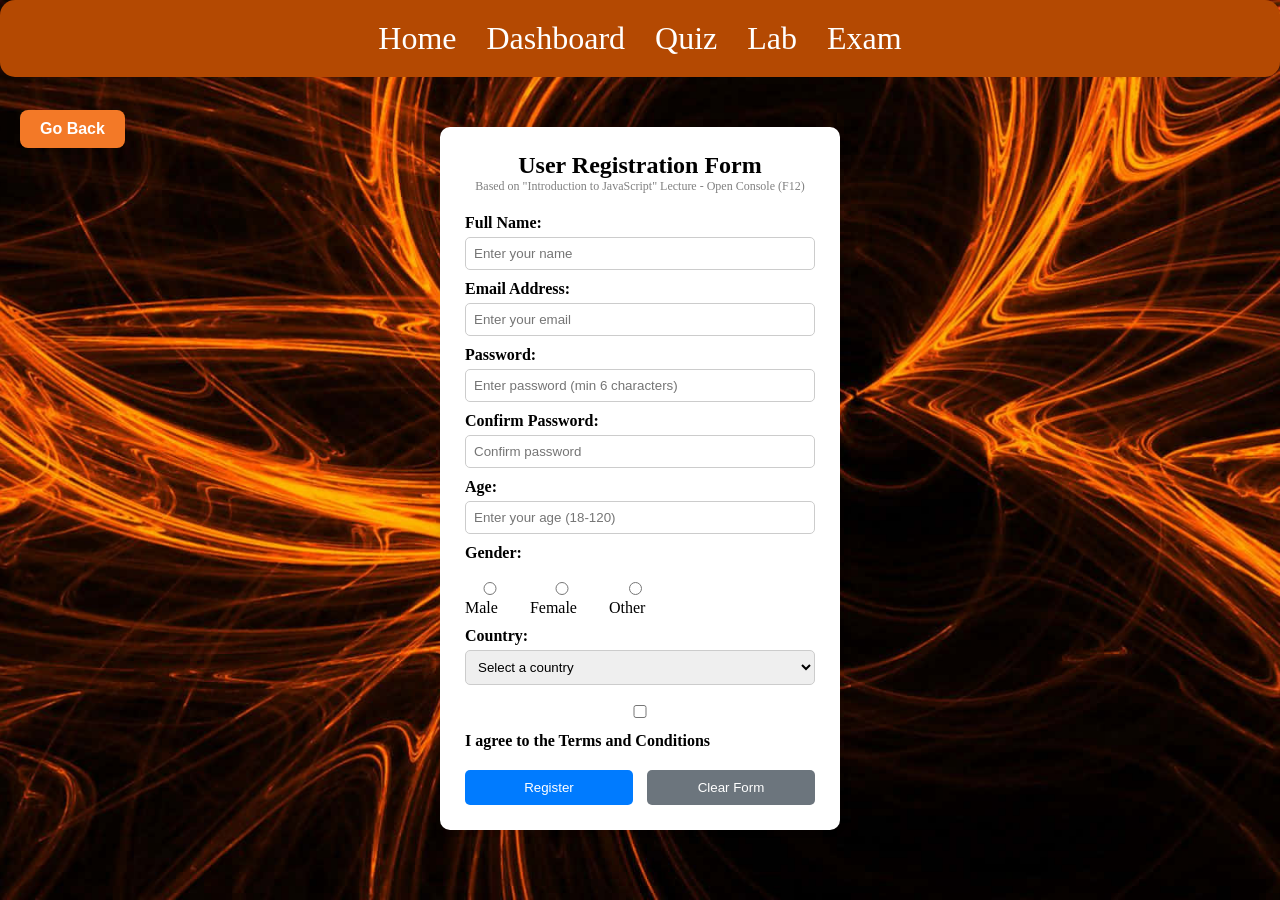
<file: Lab/act-3.html>
<!DOCTYPE html>
<html lang="en">
<head>
    <meta charset="UTF-8">
    <title>User Registration Form</title>
    <style>
        * {
            margin: 0;
            padding: 0;
            box-sizing: border-box;
        }
        body {
            background-image: url('../orange.jpg');
            background-size: cover;
            background-position: center;
            background-attachment: fixed;
        }

        .navbar {
            background-color: rgb(180, 73, 2);
            padding: 20px;
            text-align: center;
            border-radius: 15px;
            display: flex;
            justify-content: center;
            gap: 30px;
        }

        .navbar a {
            color: white;
            font-size: 2rem;
            text-decoration: none;
            transition: transform 0.5s ease, color 0.5s ease;
            display: inlick-block;
        }

        .navbar a:hover {
            transform: scale(1.2);
            text-shadow: 0 0 10px white;
        }

        .navbar a:visited {
            text-decoration: none;
        }

        .container {
            width: 400px;
            margin: 50px auto;
            padding: 25px;
            background: white;
            border-radius: 10px;
            box-shadow: 0 0 10px rgba(0,0,0,0.1);
        }

        h2 {
            text-align: center;
        }

        .subtitle {
            text-align: center;
            font-size: 12px;
            color: gray;
            margin-bottom: 20px;
        }

        label {
            display: block;
            margin-top: 10px;
            font-weight: bold;
        }

        input, select {
            width: 100%;
            padding: 8px;
            margin-top: 5px;
            border-radius: 5px;
            border: 1px solid #ccc;
        }

        .radio-group {
            display: flex;
            gap: 15px;
            margin-top: 5px;
        }

        .radio-group label {
            font-weight: normal;
        }

        .terms {
            margin-top: 15px;
        }

        .buttons {
            display: flex;
            justify-content: space-between;
            margin-top: 20px;
        }

        button {
            width: 48%;
            padding: 10px;
            border: none;
            border-radius: 5px;
            color: white;
            cursor: pointer;
        }

        button[type="submit"] {
            background-color: #007bff;
        }

        button[type="reset"] {
            background-color: #6c757d;
        }

        button:hover {
            opacity: 0.9;
        }        

        /* GO BACK BUTTON */
        .back-btn {
            position: absolute;   
            top: 110px;           
            left: 20px;           
            background-color: rgb(243, 121, 39); 
            color: white;
            padding: 10px 20px;
            text-decoration: none;
            border-radius: 8px;
            font-family: Arial, sans-serif;
            font-weight: bold;
            transition: background 0.3s ease, transform 0.2s ease;
            z-index: 10;          
        }

        .back-btn:hover {
            background-color: rgb(140, 50, 2);
            transform: scale(1.05);
        }
    </style>
</head>
<body>

    <nav class="navbar">
        <a href="../index.html">Home</a>
        <a href="../dashboard.html">Dashboard</a>
        <a href="../quiz.html">Quiz</a>
        <a href="../lab.html">Lab</a>
        <a href="../exam.html">Exam</a>
    </nav>

    <a href="../lab.html" class="back-btn">Go Back</a>

<div class="container">
    <h2>User Registration Form</h2>
    <p class="subtitle">Based on "Introduction to JavaScript" Lecture - Open Console (F12)</p>

    <form id="regForm">
        <label>Full Name:</label>
        <input type="text" id="name" placeholder="Enter your name">

        <label>Email Address:</label>
        <input type="email" id="email" placeholder="Enter your email">

        <label>Password:</label>
        <input type="password" id="password" placeholder="Enter password (min 6 characters)">

        <label>Confirm Password:</label>
        <input type="password" id="confirmPassword" placeholder="Confirm password">

        <label>Age:</label>
        <input type="number" id="age" placeholder="Enter your age (18-120)">

        <label>Gender:</label>
        <div class="radio-group">
            <label><input type="radio" name="gender" value="Male"> Male</label>
            <label><input type="radio" name="gender" value="Female"> Female</label>
            <label><input type="radio" name="gender" value="Other"> Other</label>
        </div>

        <label>Country:</label>
        <select id="country">
            <option value="">Select a country</option>
            <option>Philippines</option>
            <option>USA</option>
            <option>Japan</option>
            <option>Canada</option>
        </select>

        <div class="terms">
            <input type="checkbox" id="terms">
            <label>I agree to the Terms and Conditions</label>
        </div>

        <div class="buttons">
            <button type="submit">Register</button>
            <button type="reset">Clear Form</button>
        </div>
    </form>
</div>

<script>
    document.getElementById("regForm").addEventListener("submit", function(e) {
    e.preventDefault();

    let name = document.getElementById("name").value.trim();
    let email = document.getElementById("email").value.trim();
    let password = document.getElementById("password").value;
    let confirmPassword = document.getElementById("confirmPassword").value;
    let age = document.getElementById("age").value;
    let gender = document.querySelector('input[name="gender"]:checked');
    let country = document.getElementById("country").value;
    let terms = document.getElementById("terms").checked;

    // Validation
    if (name === "") {
        alert("Full name is required.");
        return;
    }

    if (email === "") {
        alert("Email is required.");
        return;
    }

    if (password === "") {
        alert("Password is required.");
        return;
    }

    if (password.length < 6) {
        alert("Password must be at least 6 characters.");
        return;
    }

    if (password !== confirmPassword) {
        alert("Passwords do not match.");
        return;
    }

    if (age < 18 || age > 120) {
        alert("Age must be between 18 and 120.");
        return;
    }

    if (!gender) {
        alert("Please select a gender.");
        return;
    }

    if (country === "") {
        alert("Please select a country.");
        return;
    }

    if (!terms) {
        alert("You must agree to the Terms and Conditions.");
        return;
    }

    alert(
        "Name: " + name + "\n" +
        "Email: " + email + "\n" +
        "Age: " + age + "\n" +
        "Gender: " + gender.value + "\n" +
        "Country: " + country);
});
</script>
</body>
</html>
</file>
<file: style.css>
* {
    margin: 0;
    padding: 0;
    box-sizing: border-box;
}
        
body {
    background-image: url('orange.jpg');
    background-size: cover;
    background-position: center;
    background-attachment: fixed;
}

.navbar {
    background-color: rgb(180, 73, 2);
    padding: 20px;
    text-align: center;
    border-radius: 15px;
    display: flex;
    justify-content: center;
    gap: 30px;
}

.navbar a {
    color: white;
    font-size: 2rem;
    text-decoration: none;
    transition: transform 0.5s ease, color 0.5s ease;
    display: inlick-block;
}

.navbar a:hover {
    transform: scale(1.2);
    text-shadow: 0 0 10px white;
}

.navbar a:visited {
    text-decoration: none;
}

.profile {
    display: flex;
    flex-direction: column;
    justify-content: center;
    align-items: center;
    background: rgb(197, 197, 197);
    width: 150%;
    max-width: 500px;
    padding: 40px;
    border-radius: 15px;
    text-align: left;
    margin: 20px auto;
}

.profile p {
    margin: 5px 0;
}

.image img {
    width: 180px;
    height: 180px;
    object-fit: cover;
    border-radius: 12px;
    border-color: rgb(0, 0, 0);
}

hr {
    width: 100%;        
    border: none;       
    height: 1px;     
    background-color: #000000;  
    margin: 10px 0;   
}

.collapsible {
    background: rgb(197, 197, 197);
    width: 100%;
    max-width: 500px;
    margin: 20px auto; 
    padding: 20px;
    border-radius: 15px;
    text-align: center;
}

summary {
    font-weight: bold;
    cursor: pointer;
    list-style: none; 
    outline: none;
}

.content {
    margin-top: 15px;
    padding-top: 15px;
    border-top: 1px solid #ccc; 
}

.info-container {
    display: flex;
    justify-content: space-around; 
    align-items: flex-start;      
    width: 100%;
    margin-top: 20px;
}

.info-column {
    flex: 1;               
    text-align: left;      
    padding: 0 20px;
}

.info-column ul {
    list-style-position: inside; 
    padding-left: 0;
}
</file>
<file: dashboard.css>
* {
    margin: 0;
    padding: 0;
    box-sizing: border-box;
}

body {
    background-image: url('orange.jpg');
    background-size: cover;
    background-position: center;
    background-attachment: fixed;
}

.navbar {
    background-color: rgb(180, 73, 2);
    padding: 20px;
    text-align: center;
    border-radius: 15px;
    display: flex;
    justify-content: center;
    gap: 30px;
}

.navbar a {
    color: white;
    font-size: 2rem;
    text-decoration: none;
    transition: transform 0.5s ease, color 0.5s ease;
    display: inlick-block;
}

.navbar a:hover {
    transform: scale(1.2);
    text-shadow: 0 0 10px white;
}

.navbar a:visited {
    text-decoration: none;
}

.container {
    display: flex;
    flex-direction: column;
    justify-content: center;
    align-items: center;
    background: rgb(197, 197, 197);
    width: 90%;
    max-width: 500px;
    padding: 40px;
    border-radius: 15px;
    margin: 20px auto;
}

.card {
    display: flex;
    flex-direction: column;
    justify-content: center;
    align-items: center;
    border-radius: 15px;
    margin: 20px;
    width: auto;
    min-height: 130px;
    padding: 20px;
    background-color: rgb(218, 218, 218);
    transition: transform 0.5s ease, color 0.5s ease;
    box-shadow: 0 0 20px black;
}

.card:hover {
    transform: scale(1.1);
    text-shadow: 0 0 10px white;
}

.container a {
    text-decoration: none;
    color: rgb(0, 0, 0);
    display: block;         
    width: 150%;           
    max-width: 500px;
}
</file>
<file: upload.css>
* {
    margin: 0;
    padding: 0;
    box-sizing: border-box;
}

body {
    background-image: url('orange.jpg');
    background-size: cover;
    background-position: center;
    background-attachment: fixed;
}

.navbar {
    background-color: rgb(180, 73, 2);
    padding: 20px;
    text-align: center;
    border-radius: 15px;
    display: flex;
    justify-content: center;
    gap: 30px;
}

.navbar a {
    color: white;
    font-size: 2rem;
    text-decoration: none;
    transition: transform 0.5s ease, color 0.5s ease;
    display: inline-block;
}

.navbar a:hover {
    transform: scale(1.2);
    text-shadow: 0 0 10px white;
}

.navbar a:visited {
    text-decoration: none;
}

.container {
    display: flex;
    flex-direction: column;
    justify-content: center;
    align-items: center;
    background: rgb(197, 197, 197);
    width: 90%;
    max-width: 500px;
    padding: 40px;
    border-radius: 15px;
    margin: 20px auto;
}

.uploadForm {
    display: flex;
    flex-direction: column; 
    gap: 15px;              
    width: 100%;
    max-width: 400px;       
    margin: 0 auto;         
}

.uploadForm label {
    text-align: center;
    font-weight: bold;
    font-size: 1rem;
    color: #000000;
}

.uploadForm input {
    padding: 10px;
    border-radius: 8px;
    border: 1px solid #ccc;
    background-color: #f9f9f9;
}

.uploadForm button {
    padding: 12px;
    background-color: rgb(180, 73, 2); 
    color: white;
    border: none;
    border-radius: 8px;
    cursor: pointer;
    font-weight: bold;
    transition: background 0.3s ease;
}

.uploadForm button:hover {
    background-color: rgb(140, 50, 2);
}

.toggle-btn {
    position: fixed;   
    left: 20px;         
    top: 100px;      
    z-index: 1001;      
    padding: 20px 20px;
    border-radius: 50px;
    background-color: rgb(243, 121, 39); 
    color: white;
    border: none;
    cursor: pointer;
    font-size: 20px;
    font-weight: bold;
    transition: all 0.3s ease; 
}

.toggle-btn:hover {
    background-color: rgb(180, 73, 2);
    transform: scale(1.05); 
}

.sidebar {
    height: 100%;       
    width: 250px;      
    position: fixed;   
    z-index: 1000;     
    top: 0;
    left: -500px;      
    background-color: rgb(197, 197, 197); 
    color: #333;
    overflow-x: hidden; 
    padding: 80px 20px 20px; 
    transition: 0.5s ease; 
    box-shadow: 2px 0 10px rgba(0,0,0,0.2); 
    border-radius: 20px;
}

.sidebar a {
    text-decoration: none;
    color: rgb(0, 0, 0);
    display: block;         
    width: 185px;           
    max-width: 500px;
    min-height: 50px;
}

.activity {
    display: flex;
    flex-direction: column;
    justify-content: center;
    align-items: center;
    border-radius: 15px;
    margin: 15px;
    width: auto;
    min-height: 100px;
    padding: 20px;
    background-color: rgb(218, 218, 218);
    transition: transform 0.5s ease, color 0.5s ease;
    box-shadow: 0 0 20px black;
}

.activity:hover {
    transform: scale(1.1);
    text-shadow: 0 0 10px white;
}

.sidebar.active {
    left: 0; 
}

.toggle-btn.active {
    left: 300px; 
}

.collapsible {
    background: rgb(197, 197, 197);
    width: 100%;
    max-width: 500px;
    margin: 20px auto; 
    padding: 20px;
    border-radius: 15px;
    text-align: center;
}

summary {
    font-weight: bold;
    cursor: pointer;
    list-style: none; 
    outline: none;
}

.content {
    margin-top: 15px;
    padding-top: 15px;
    border-top: 1px solid #ccc; 
}

/* Container for the column of cards */
#localFileContainer {
    display: flex;
    flex-direction: column;
    align-items: center;
    gap: 20px;
    width: 100%;
    padding: 20px 0;
}

.proof-preview {
    width: 150px; /* Small preview like the reference */
    border-radius: 8px;
    margin: 10px 0;
    display: block;
}

.delete-btn {
    width: 100%;
    background-color: #e61e43; /* Red like the reference */
    color: white;
    border: none;
    padding: 10px;
    border-radius: 8px;
    cursor: pointer;
    font-weight: bold;
    margin-top: 10px;
}

.delete-btn:hover {
    background-color: #b31632;
}

/* Container holding the stacked cards */
#localFileContainer {
    display: flex;
    flex-direction: column;
    align-items: center;
    gap: 20px;
    width: 100%;
    padding: 20px 0;
}

/* Updated Card Layout: Splitting image left, text right */
.quiz-card {
    background: white;
    border-radius: 12px;
    padding: 25px;
    box-shadow: 0 4px 15px rgba(0,0,0,0.3);
    color: #333; 
    text-align: left;
    width: 90%;           
    max-width: 650px;     
    margin: 0 auto;
    
    /* Using grid to cleanly separate the columns */
    display: grid;
    grid-template-columns: 180px 1fr; 
    gap: 25px;
    align-items: start;
}    

/* Right Column Wrapper */
.card-details {
    display: flex;
    flex-direction: column;
    height: 100%;
}

.quiz-card h3 {
    color: #000; 
    font-size: 1.4rem;
    margin-bottom: 12px;
}

/* Metadata Text & Download Link */
.card-meta {
    font-size: 0.9rem;
    color: #555;
    line-height: 1.6;
    margin-bottom: 20px; /* Forces spacing down to the button */
}

.download-link {
    display: inline-block;
    margin-top: 8px;
    color: #0056b3;
    text-decoration: none;
    font-weight: bold;
}

.download-link:hover {
    text-decoration: underline;
}

/* Left Column: Image formatting */
.proof-preview {
    width: 100%;      
    height: auto;
    max-height: 220px;
    object-fit: cover;
    border: 1px solid #ddd;
    border-radius: 6px;
    margin: 0; 
}

/* Full width Red Delete Button */
.delete-btn {
    width: 100%;
    background-color: #e61e43; 
    color: white;
    border: none;
    padding: 12px;
    border-radius: 8px;
    cursor: pointer;
    font-weight: bold;
    font-size: 1rem;
    transition: background 0.2s ease;
    margin-top: auto; /* Aligns perfectly to the bottom-right corner */
}

.delete-btn:hover {
    background-color: #b31632;
}

/* Container section to handle spacing at the bottom of the page */
.static-image-section {
    width: 90%;
    max-width: 650px;     /* Matches the upper form container width */
    margin: 40px auto;    /* Spacing between the form and this section */
}

/* The large white card that holds both the header and the vertical image */
.large-image-container {
    background: white;
    border-radius: 15px;
    padding: 25px;        /* Slightly uniform padding around the inner content */
    box-shadow: 0 4px 20px rgba(0, 0, 0, 0.4);
    display: flex;
    flex-direction: column; /* Stacks the header directly on top of the image */
    align-items: flex-start; /* Aligns text cleanly to the left inside the card */
    width: 100%;
}

/* Header text now styled black and positioned inside the card */
.section-header {
    color: #000000;       /* Pitch black text for contrast against the white card */
    font-size: 1.6rem;
    font-weight: bold;
    margin-bottom: 15px;  /* Clean separation spacing before the image starts */
    text-shadow: none;    /* Removed the shadow since it's no longer on the background */
    text-align: center;
}

/* Forces the vertical image to display cleanly at full size */
.large-image-container img {
    width: 100%;          /* Stretches to the inner width of the white card */
    height: auto;         /* Maintains aspect ratio for vertical documents */
    border-radius: 8px;
    display: block;
}
</file>
